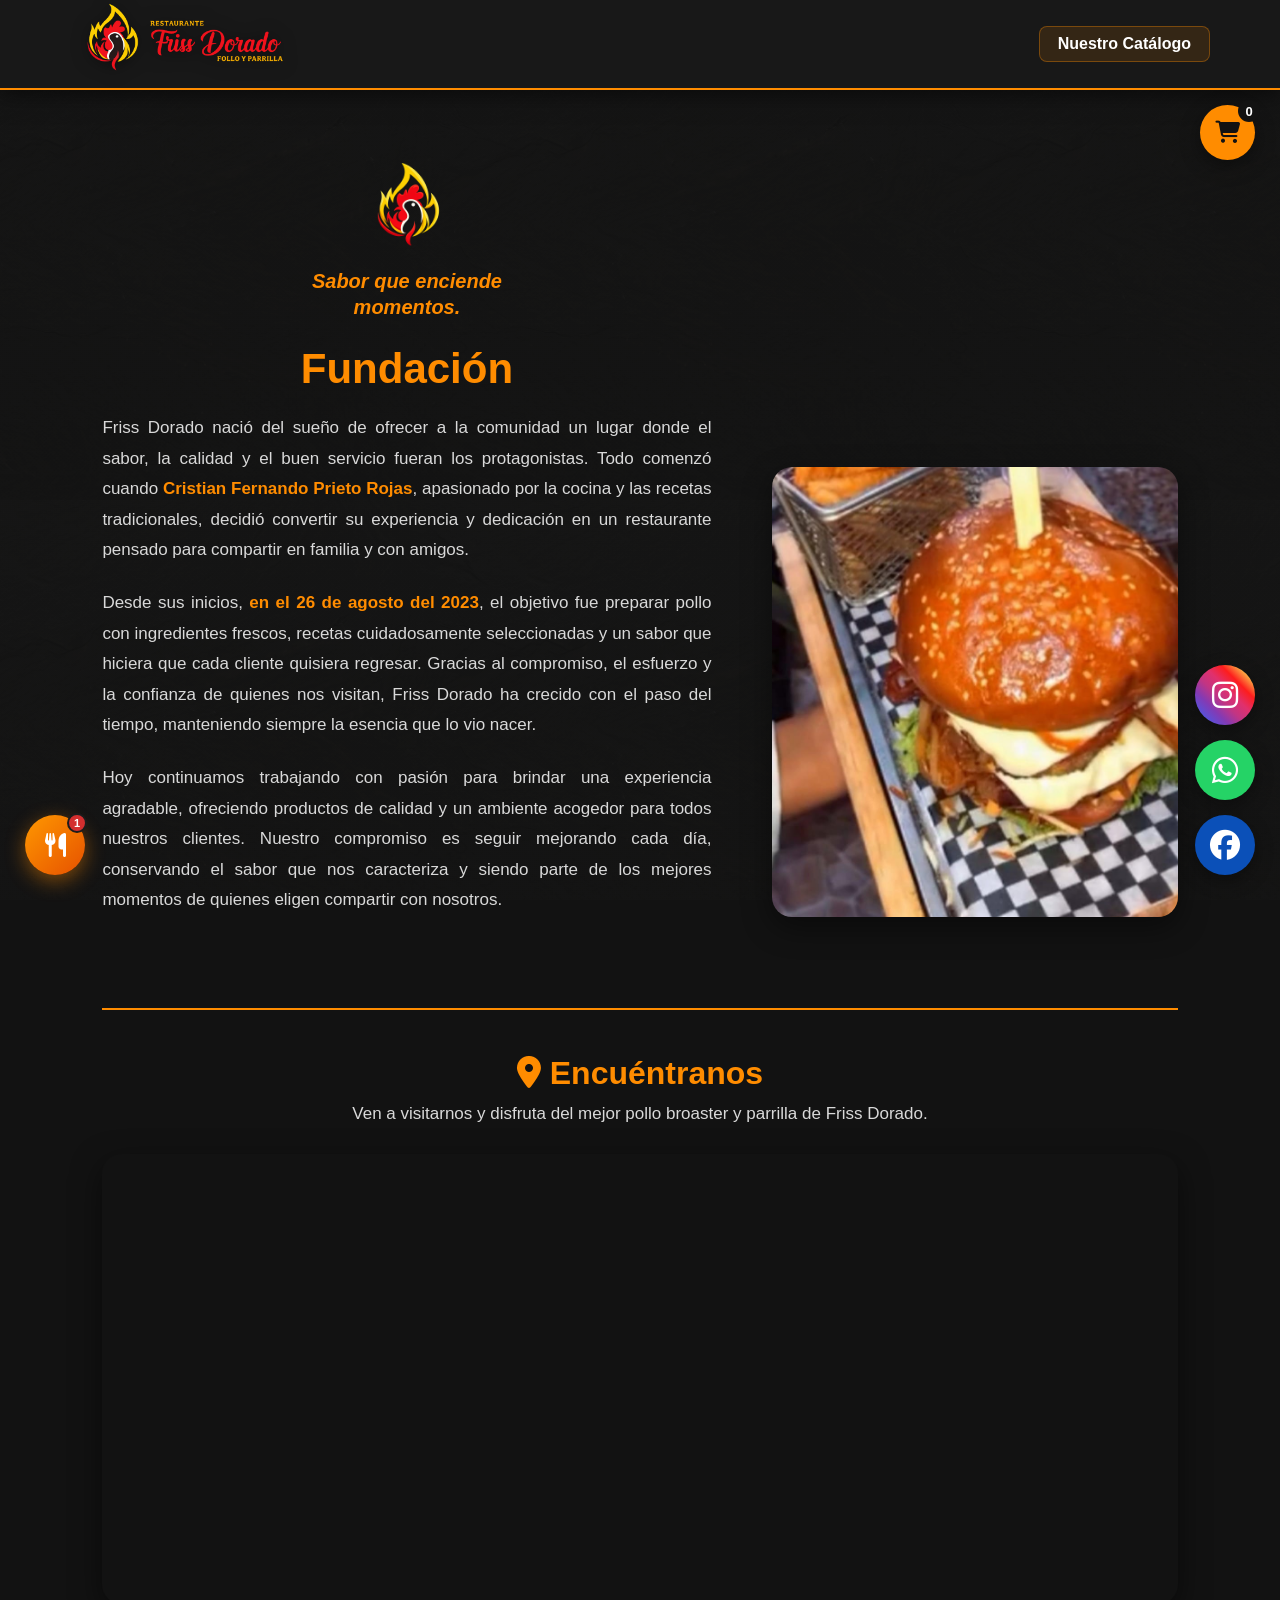
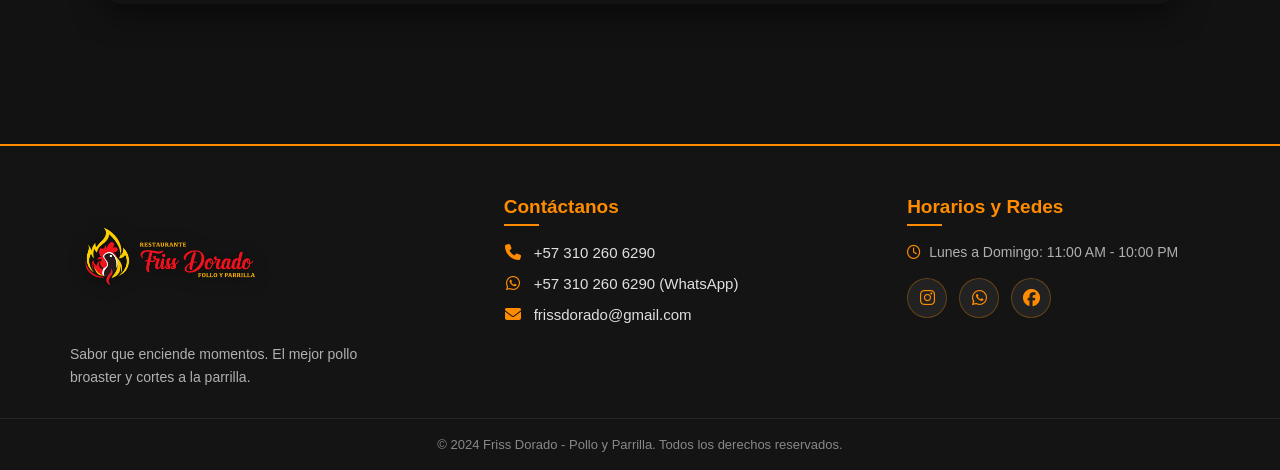
<file: index.html>
<!DOCTYPE html>
<html lang="es">

<head>

    <link rel="icon" type="image/png"
        href="Imagenes/Pollo-Friss-Simbolo.png">

    <meta charset="UTF-8">

    <meta name="viewport"
        content="width=device-width, initial-scale=1.0">

    <title>Friss Dorado</title>

    <link rel="stylesheet"
        href="Principal.css">

    <!-- Font Awesome -->
    <link rel="stylesheet"
        href="https://cdnjs.cloudflare.com/ajax/libs/font-awesome/6.7.2/css/all.min.css">

</head>


<body data-seccion="inicio">


<!-- ========================= -->
<!-- CARRITO DE COMPRAS -->
<!-- ========================= -->

<div class="carrito">

    <button id="botonCarrito"
        class="boton-carrito">

        <i class="fa-solid fa-cart-shopping"></i>

        <span id="cantidadCarrito">0</span>

    </button>


    <div id="panelCarrito"
        class="panel-carrito">

        <div class="cabecera-carrito">

            <h2>
                <i class="fa-solid fa-cart-shopping"></i>
                Mi carrito
            </h2>

            <button id="cerrarCarrito"
                class="cerrar-carrito">

                &times;

            </button>

        </div>


        <div id="listaCarrito"
            class="lista-carrito">

            <p class="carrito-vacio">
                Tu carrito está vacío.
            </p>

        </div>


        <div class="total-carrito">

            <span>Total:</span>

            <strong id="totalCarrito">
                $0 COP
            </strong>

        </div>


        <button id="completarPedido"
            class="completar-pedido">

            <i class="fa-brands fa-whatsapp"></i>

            Completar pedido

        </button>

    </div>

</div>



<!-- ========================= -->
<!-- HEADER -->
<!-- ========================= -->

<header>

    <div class="logo">

        <img
            src="Imagenes/Friss-Dorado-Logo.png"
            alt="Friss Dorado Logo">

    </div>


    <nav>

        <ul>

            <li>
                <a href="Catalogo.html">
                    Nuestro Catálogo
                </a>
            </li>

        </ul>

    </nav>

</header>



<!-- ========================= -->
<!-- FUNDACIÓN -->
<!-- ========================= -->

<section class="fundacion">

    <div class="contenido-fundacion">


        <!-- ========================= -->
        <!-- PARTE IZQUIERDA -->
        <!-- ========================= -->

        <div class="texto-fundacion">


            <!-- LOGO + SLOGAN -->

            <div class="logo-slogan">

                <img
                    src="Imagenes/Pollo-Friss-Simbolo.png"
                    alt="Logo Friss Dorado"
                    class="logo-fundacion">

                <p>
                    Sabor que enciende momentos.
                </p>

            </div>


            <h1>
                Fundación
            </h1>



            <!-- TEXTO -->

            <p>
                Friss Dorado nació del sueño de ofrecer a la comunidad un lugar donde el sabor,
                la calidad y el buen servicio fueran los protagonistas. Todo comenzó cuando
                <strong>Cristian Fernando Prieto Rojas</strong>, apasionado por la cocina y las recetas
                tradicionales, decidió convertir su experiencia y dedicación en un restaurante
                pensado para compartir en familia y con amigos.
            </p>


            <p>
                Desde sus inicios, <strong>en el 26 de agosto del 2023</strong>, el objetivo
                fue preparar pollo con ingredientes frescos, recetas cuidadosamente
                seleccionadas y un sabor que hiciera que cada cliente quisiera regresar.
                Gracias al compromiso, el esfuerzo y la confianza de quienes nos visitan,
                Friss Dorado ha crecido con el paso del tiempo, manteniendo siempre la esencia
                que lo vio nacer.
            </p>


            <p>
                Hoy continuamos trabajando con pasión para brindar una experiencia agradable,
                ofreciendo productos de calidad y un ambiente acogedor para todos nuestros
                clientes. Nuestro compromiso es seguir mejorando cada día, conservando el sabor
                que nos caracteriza y siendo parte de los mejores momentos de quienes eligen
                compartir con nosotros.
            </p>

        </div>



        <!-- ========================= -->
        <!-- PARTE DERECHA: FOTO -->
        <!-- ========================= -->

        <div class="foto-fundacion">

            <img
                src="Imagenes/Comidas Rapidas/Hamburguesa Argentina.jpeg"
                alt="Friss Dorado">

        </div>

    </div>



    <!-- ========================= -->
    <!-- UBICACIÓN -->
    <!-- ========================= -->

    <div class="ubicacion-inicio">

        <h2>

            <i class="fa-solid fa-location-dot"></i>

            Encuéntranos

        </h2>


        <p>

            Ven a visitarnos y disfruta del mejor pollo broaster y
            parrilla de Friss Dorado.

        </p>


        <!-- MAPA -->

        <div class="mapa-inicio">

            <iframe
                src="https://www.google.com/maps/embed?pb=!4v1785534619865!6m8!1m7!1s9Z2pFvxQg6SEd7m75EaO0Q!2m2!1d5.719155688459!2d-72.9276342924148!3f209.76010229514992!4f-0.870278077169516!5f0.7820865974627469"
                allowfullscreen
                loading="lazy"
                referrerpolicy="strict-origin-when-cross-origin">
            </iframe>

        </div>

    </div>

</section>



<!-- ========================= -->
<!-- PIE DE PÁGINA (FOOTER) -->
<!-- ========================= -->

<footer class="pie-pagina">
    <div class="contenedor-footer">
        <div class="columna-footer info-restaurante">
            <div class="logo-footer">
                <img src="Imagenes/Friss-Dorado-Logo.png" alt="Friss Dorado Logo">
            </div>
            <p class="slogan-footer">Sabor que enciende momentos. El mejor pollo broaster y cortes a la parrilla.</p>
        </div>

        <div class="columna-footer contacto-footer">
            <h3>Contáctanos</h3>
            <ul class="lista-contacto">
                <li>
                    <i class="fa-solid fa-phone"></i>
                    <a href="tel:+573102606290">+57 310 260 6290</a>
                </li>
                <li>
                    <i class="fa-brands fa-whatsapp"></i>
                    <a href="https://wa.me/573102606290" target="_blank">+57 310 260 6290 (WhatsApp)</a>
                </li>
                <li>
                    <i class="fa-solid fa-envelope"></i>
                    <a href="mailto:frissdorado@gmail.com">frissdorado@gmail.com</a>
                </li>
            </ul>
        </div>

        <div class="columna-footer horarios-redes">
            <h3>Horarios y Redes</h3>
            <p><i class="fa-regular fa-clock"></i> Lunes a Domingo: 11:00 AM - 10:00 PM</p>
            <div class="redes-footer">
                <a href="https://www.instagram.com/frissdorado_polloyparrilla?igsh=MXdvMWtjMmg2azF3bg==" target="_blank" title="Instagram">
                    <i class="fa-brands fa-instagram"></i>
                </a>
                <a href="https://wa.me/573102606290" target="_blank" title="WhatsApp">
                    <i class="fa-brands fa-whatsapp"></i>
                </a>
                <a href="https://www.facebook.com/share/1BXFE8TA8d/" target="_blank" title="Facebook">
                    <i class="fa-brands fa-facebook"></i>
                </a>
            </div>
        </div>
    </div>

    <div class="copyright-footer">
        <p>© 2024 Friss Dorado - Pollo y Parrilla. Todos los derechos reservados.</p>
    </div>
</footer>



<!-- ========================= -->
<!-- RECOMENDACIÓN DEL DÍA -->
<!-- ========================= -->

<div class="tip-saludable">

    <button
        id="botonTip"
        class="boton-tip"
        title="Recomendación del día">

        <i class="fa-solid fa-utensils"></i>
        <span class="badge-notif">1</span>

    </button>


    <div
        id="ventanaTip"
        class="ventana-tip">

        <button
            id="cerrarTip"
            class="cerrar-tip"
            title="Cerrar">

            &times;

        </button>

        <div class="cabecera-tip">
            <h2>
                <i class="fa-solid fa-fire-flame-curved"></i>
                Especialidad del Día
            </h2>
            <span id="diaTip" class="dia-tip">Hoy</span>
        </div>

        <!-- TARJETA DEL PRODUCTO RECOMENDADO (Clickeable para ir al plato) -->
        <div id="tarjetaRecomendacion" class="tarjeta-recomendacion" title="Haz clic para ver este plato en el menú">
            <div class="imagen-contenedor-tip">
                <img id="imgTip" src="" alt="Plato recomendado" loading="lazy">
                <span id="categoriaTip" class="badge-categoria-tip">Especialidad</span>
            </div>

            <div class="info-plato-tip">
                <div class="titulo-precio-tip">
                    <h3 id="nombrePlatoTip">Cargando plato...</h3>
                    <span id="precioPlatoTip" class="precio-plato-tip">$0 COP</span>
                </div>

                <p id="textoTip">Cargando recomendación...</p>

                <div class="accion-ver-menu">
                    <span><i class="fa-solid fa-arrow-right"></i> Ver en el menú</span>
                </div>
            </div>
        </div>

        <!-- BOTONES DE ACCIÓN RÁPIDA -->
        <div class="acciones-tip">
            <button id="btnAgregarTip" class="btn-agregar-tip">
                <i class="fa-solid fa-cart-plus"></i>
                Pedir directo
            </button>
            <button id="btnOtroPlato" class="btn-otro-tip" title="Ver otra opción del menú">
                <i class="fa-solid fa-shuffle"></i>
                Otra opción
            </button>
        </div>

    </div>

</div>



<!-- ========================= -->
<!-- BOTONES FLOTANTES -->
<!-- ========================= -->

<div class="redes-flotantes">


    <a
        href="https://www.instagram.com/frissdorado_polloyparrilla?igsh=MXdvMWtjMmg2azF3bg=="
        target="_blank"
        class="instagram">

        <i class="fa-brands fa-instagram"></i>

    </a>


    <a
        href="https://wa.me/573102606290"
        target="_blank"
        class="whatsapp">

        <i class="fa-brands fa-whatsapp"></i>

    </a>


    <a
        href="https://www.facebook.com/share/1BXFE8TA8d/"
        target="_blank"
        class="facebook">

        <i class="fa-brands fa-facebook"></i>

    </a>

</div>



<!-- ========================= -->
<!-- JAVASCRIPT -->
<!-- ========================= -->

<script src="Carrito.js"></script>
<script src="Carga.js"></script>
<script src="Recomendaciones.js"></script>


</body>

</html>
</file>
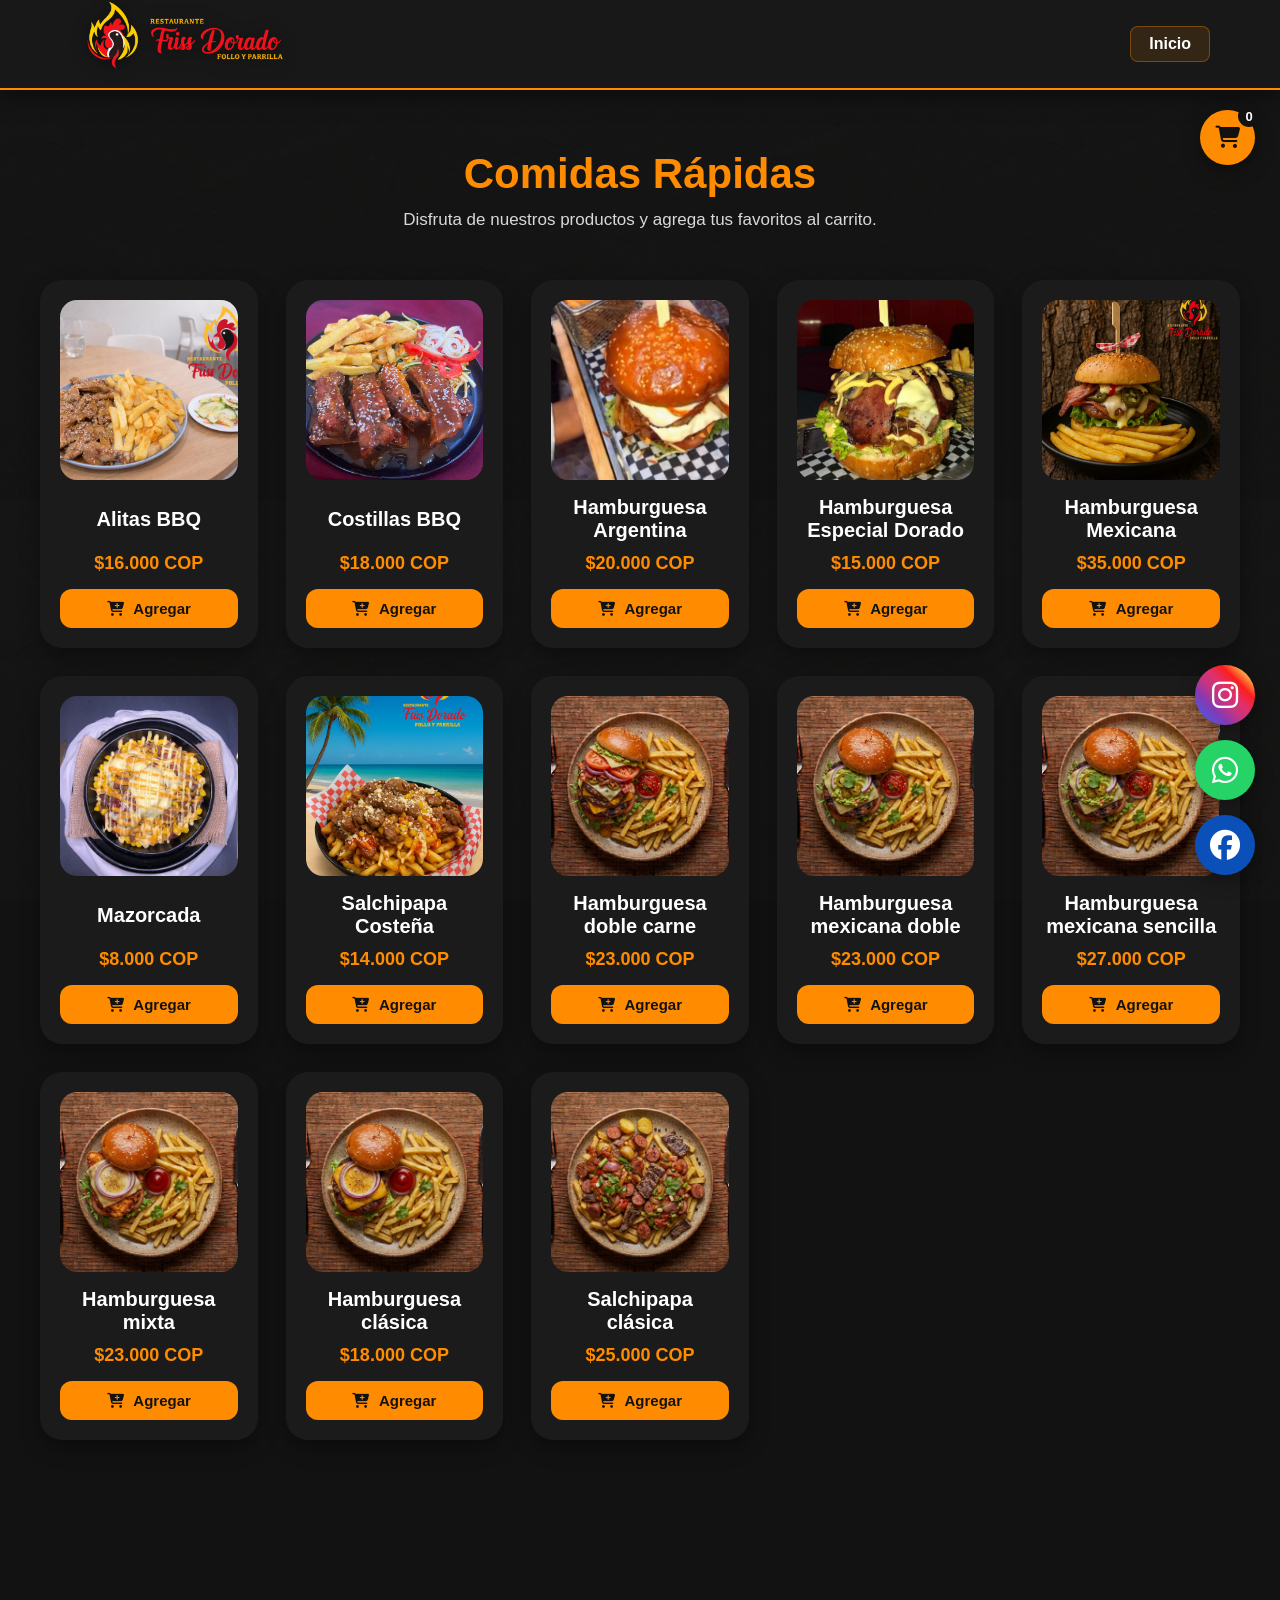
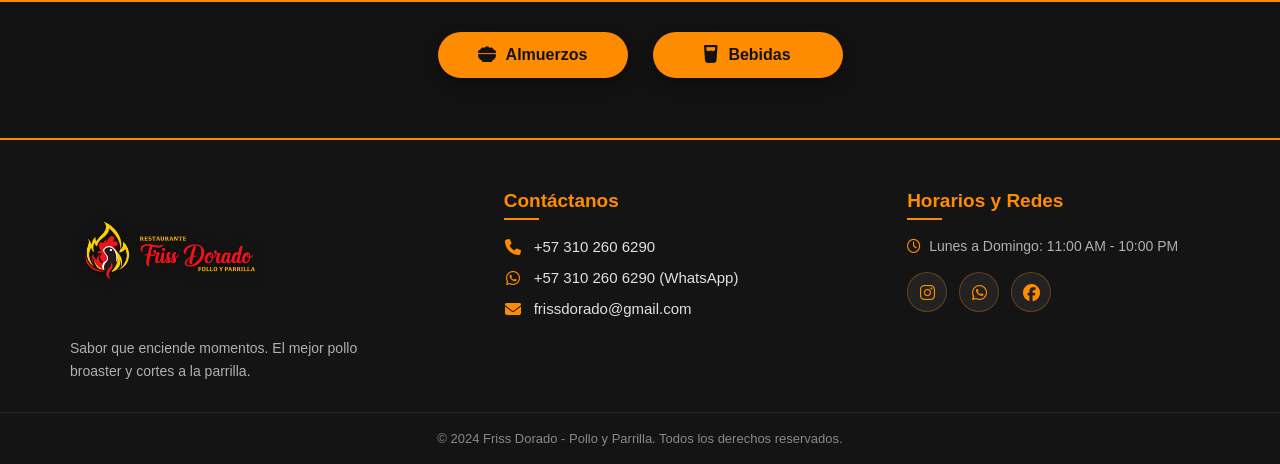
<file: Catalogo.html>
<!DOCTYPE html>
<html lang="es">

<head>

    <link rel="icon"
        type="image/png"
        href="Imagenes/Pollo-Friss-Simbolo.png">

    <meta charset="UTF-8">

    <meta name="viewport"
        content="width=device-width, initial-scale=1.0">

    <title>Catálogo - Friss Dorado</title>

    <link rel="stylesheet"
        href="Catalogo.css">

    <!-- Font Awesome -->
    <link rel="stylesheet"
        href="https://cdnjs.cloudflare.com/ajax/libs/font-awesome/6.7.2/css/all.min.css">

</head>


<body data-seccion="comidas-rapidas">


<!-- ========================= -->
<!-- CARRITO -->
<!-- ========================= -->

<div class="carrito">

    <button id="botonCarrito"
        class="boton-carrito">

        <i class="fa-solid fa-cart-shopping"></i>

        <span id="cantidadCarrito">0</span>

    </button>


    <div id="panelCarrito"
        class="panel-carrito">


        <div class="cabecera-carrito">

            <h2>
                <i class="fa-solid fa-cart-shopping"></i>
                Mi carrito
            </h2>


            <button id="cerrarCarrito"
                class="cerrar-carrito">

                &times;

            </button>

        </div>


        <div id="listaCarrito"
            class="lista-carrito">

            <p class="carrito-vacio">
                Tu carrito está vacío.
            </p>

        </div>


        <div class="total-carrito">

            <span>Total:</span>

            <strong id="totalCarrito">
                $0 COP
            </strong>

        </div>


        <button id="completarPedido"
            class="completar-pedido">

            <i class="fa-brands fa-whatsapp"></i>

            Completar pedido

        </button>

    </div>

</div>



<!-- ========================= -->
<!-- HEADER -->
<!-- ========================= -->

<header>

    <div class="logo">

        <img
            src="Imagenes/Friss-Dorado-Logo.png"
            alt="Friss Dorado Logo">

    </div>


    <nav>

        <ul>

            <li>
                <a href="index.html">
                    Inicio
                </a>
            </li>

        </ul>

    </nav>

</header>



<!-- ========================= -->
<!-- CATÁLOGO -->
<!-- ========================= -->

<section class="catalogo">

    <h1>Comidas Rápidas</h1>

    <p class="descripcion">
        Disfruta de nuestros productos y agrega tus favoritos al carrito.
    </p>


    <!-- LOS PRODUCTOS SE CREAN DESDE Catalogo.js -->

    <div class="productos"
        id="productos">

    </div>

</section>

<!-- ========================= -->
<!-- CATEGORÍAS -->
<!-- ========================= -->

<div class="categorias">

    <a href="MenuAlmuerzos.html" class="boton-categoria">
        <i class="fa-solid fa-bowl-food"></i>
        Almuerzos
    </a>

    <a href="MenuBebidas.html" class="boton-categoria">
        <i class="fa-solid fa-glass-water"></i>
        Bebidas
    </a>

</div>



<!-- ========================= -->
<!-- PIE DE PÁGINA (FOOTER) -->
<!-- ========================= -->

<footer class="pie-pagina">
    <div class="contenedor-footer">
        <div class="columna-footer info-restaurante">
            <div class="logo-footer">
                <img src="Imagenes/Friss-Dorado-Logo.png" alt="Friss Dorado Logo">
            </div>
            <p class="slogan-footer">Sabor que enciende momentos. El mejor pollo broaster y cortes a la parrilla.</p>
        </div>

        <div class="columna-footer contacto-footer">
            <h3>Contáctanos</h3>
            <ul class="lista-contacto">
                <li>
                    <i class="fa-solid fa-phone"></i>
                    <a href="tel:+573102606290">+57 310 260 6290</a>
                </li>
                <li>
                    <i class="fa-brands fa-whatsapp"></i>
                    <a href="https://wa.me/573102606290" target="_blank">+57 310 260 6290 (WhatsApp)</a>
                </li>
                <li>
                    <i class="fa-solid fa-envelope"></i>
                    <a href="mailto:frissdorado@gmail.com">frissdorado@gmail.com</a>
                </li>
            </ul>
        </div>

        <div class="columna-footer horarios-redes">
            <h3>Horarios y Redes</h3>
            <p><i class="fa-regular fa-clock"></i> Lunes a Domingo: 11:00 AM - 10:00 PM</p>
            <div class="redes-footer">
                <a href="https://www.instagram.com/frissdorado_polloyparrilla?igsh=MXdvMWtjMmg2azF3bg==" target="_blank" title="Instagram">
                    <i class="fa-brands fa-instagram"></i>
                </a>
                <a href="https://wa.me/573102606290" target="_blank" title="WhatsApp">
                    <i class="fa-brands fa-whatsapp"></i>
                </a>
                <a href="https://www.facebook.com/share/1BXFE8TA8d/" target="_blank" title="Facebook">
                    <i class="fa-brands fa-facebook"></i>
                </a>
            </div>
        </div>
    </div>

    <div class="copyright-footer">
        <p>© 2024 Friss Dorado - Pollo y Parrilla. Todos los derechos reservados.</p>
    </div>
</footer>



<!-- ========================= -->
<!-- REDES SOCIALES -->
<!-- ========================= -->

<div class="redes-flotantes">


    <a
        href="https://www.instagram.com/frissdorado_polloyparrilla?igsh=MXdvMWtjMmg2azF3bg=="
        target="_blank"
        class="instagram">

        <i class="fa-brands fa-instagram"></i>

    </a>


    <a
        href="https://wa.me/573102606290"
        target="_blank"
        class="whatsapp">

        <i class="fa-brands fa-whatsapp"></i>

    </a>


    <a
        href="https://www.facebook.com/share/1BXFE8TA8d/"
        target="_blank"
        class="facebook">

        <i class="fa-brands fa-facebook"></i>

    </a>


</div>



<!-- ========================= -->
<!-- JAVASCRIPT -->
<!-- ========================= -->

<script src="MenuCatalogo.js"></script>
<script src="Carga.js"></script>
<script src="Carrito.js"></script>


</body>

</html>
</file>
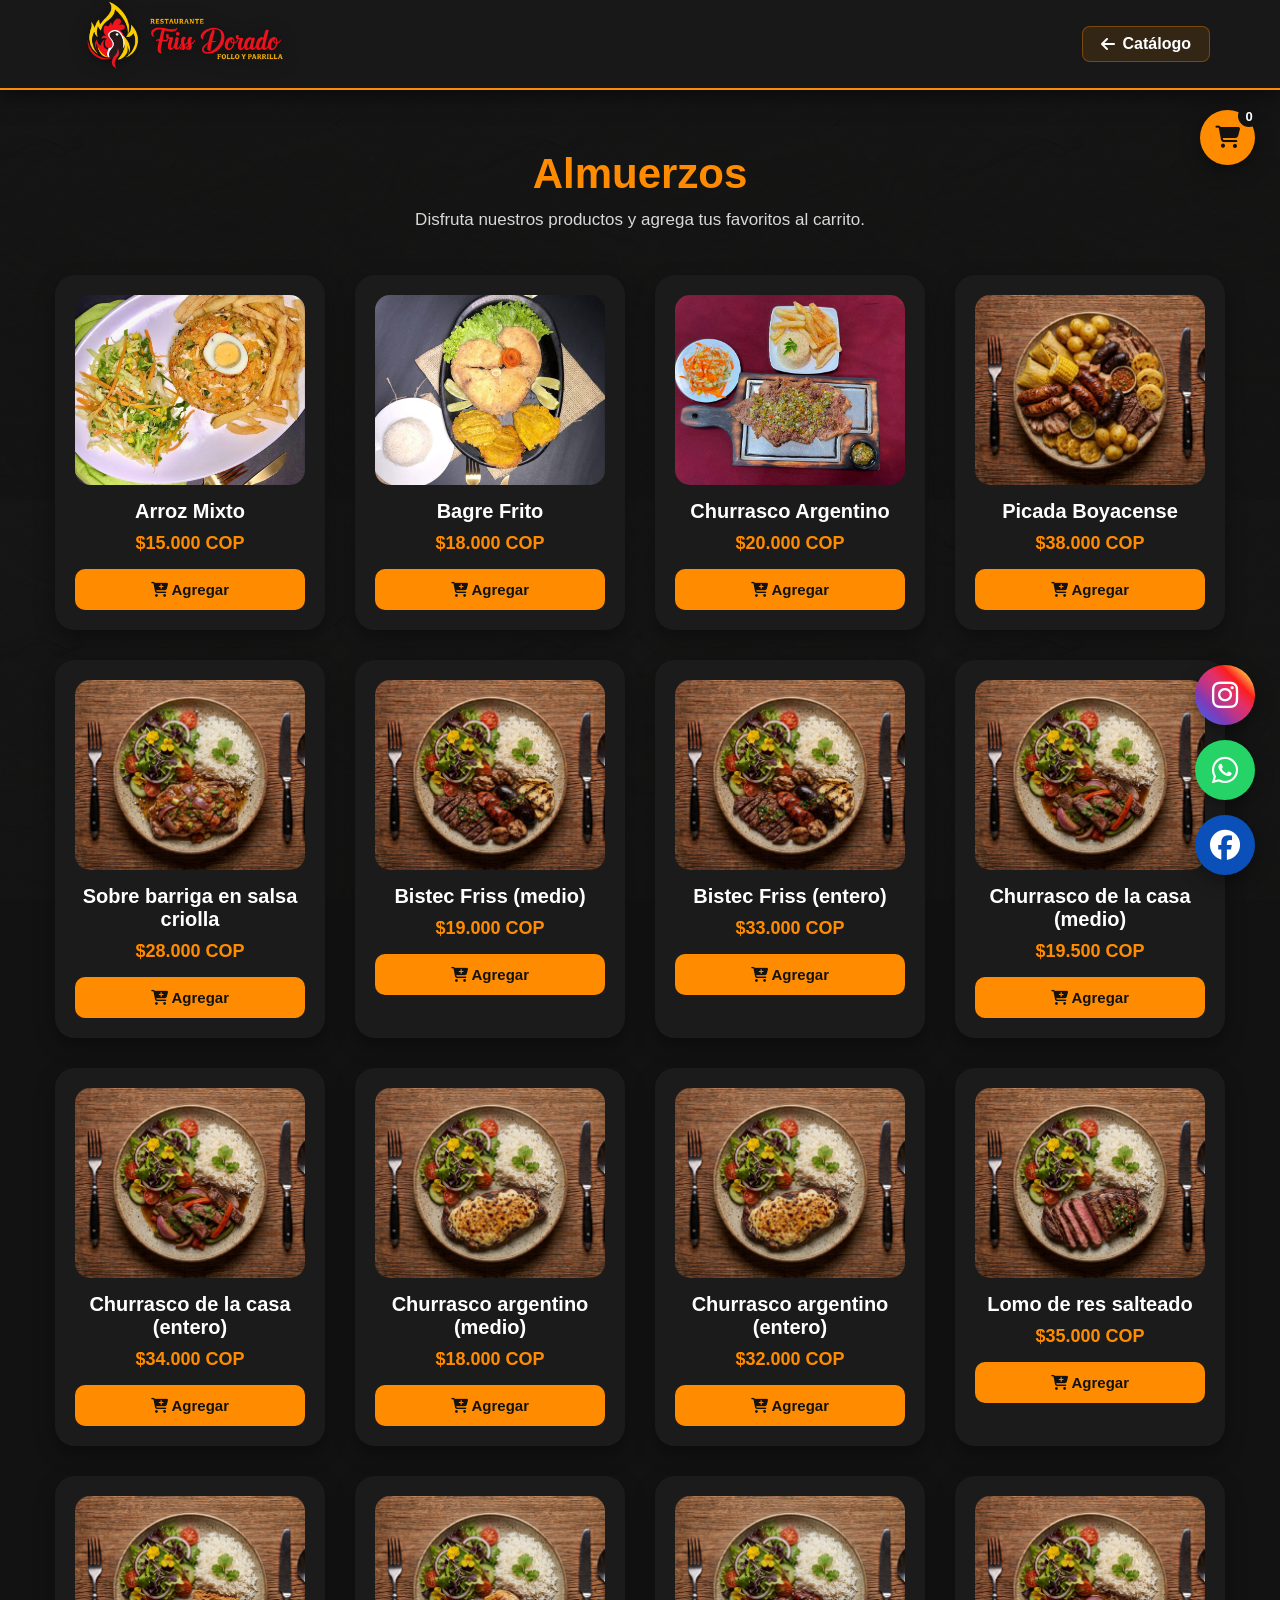
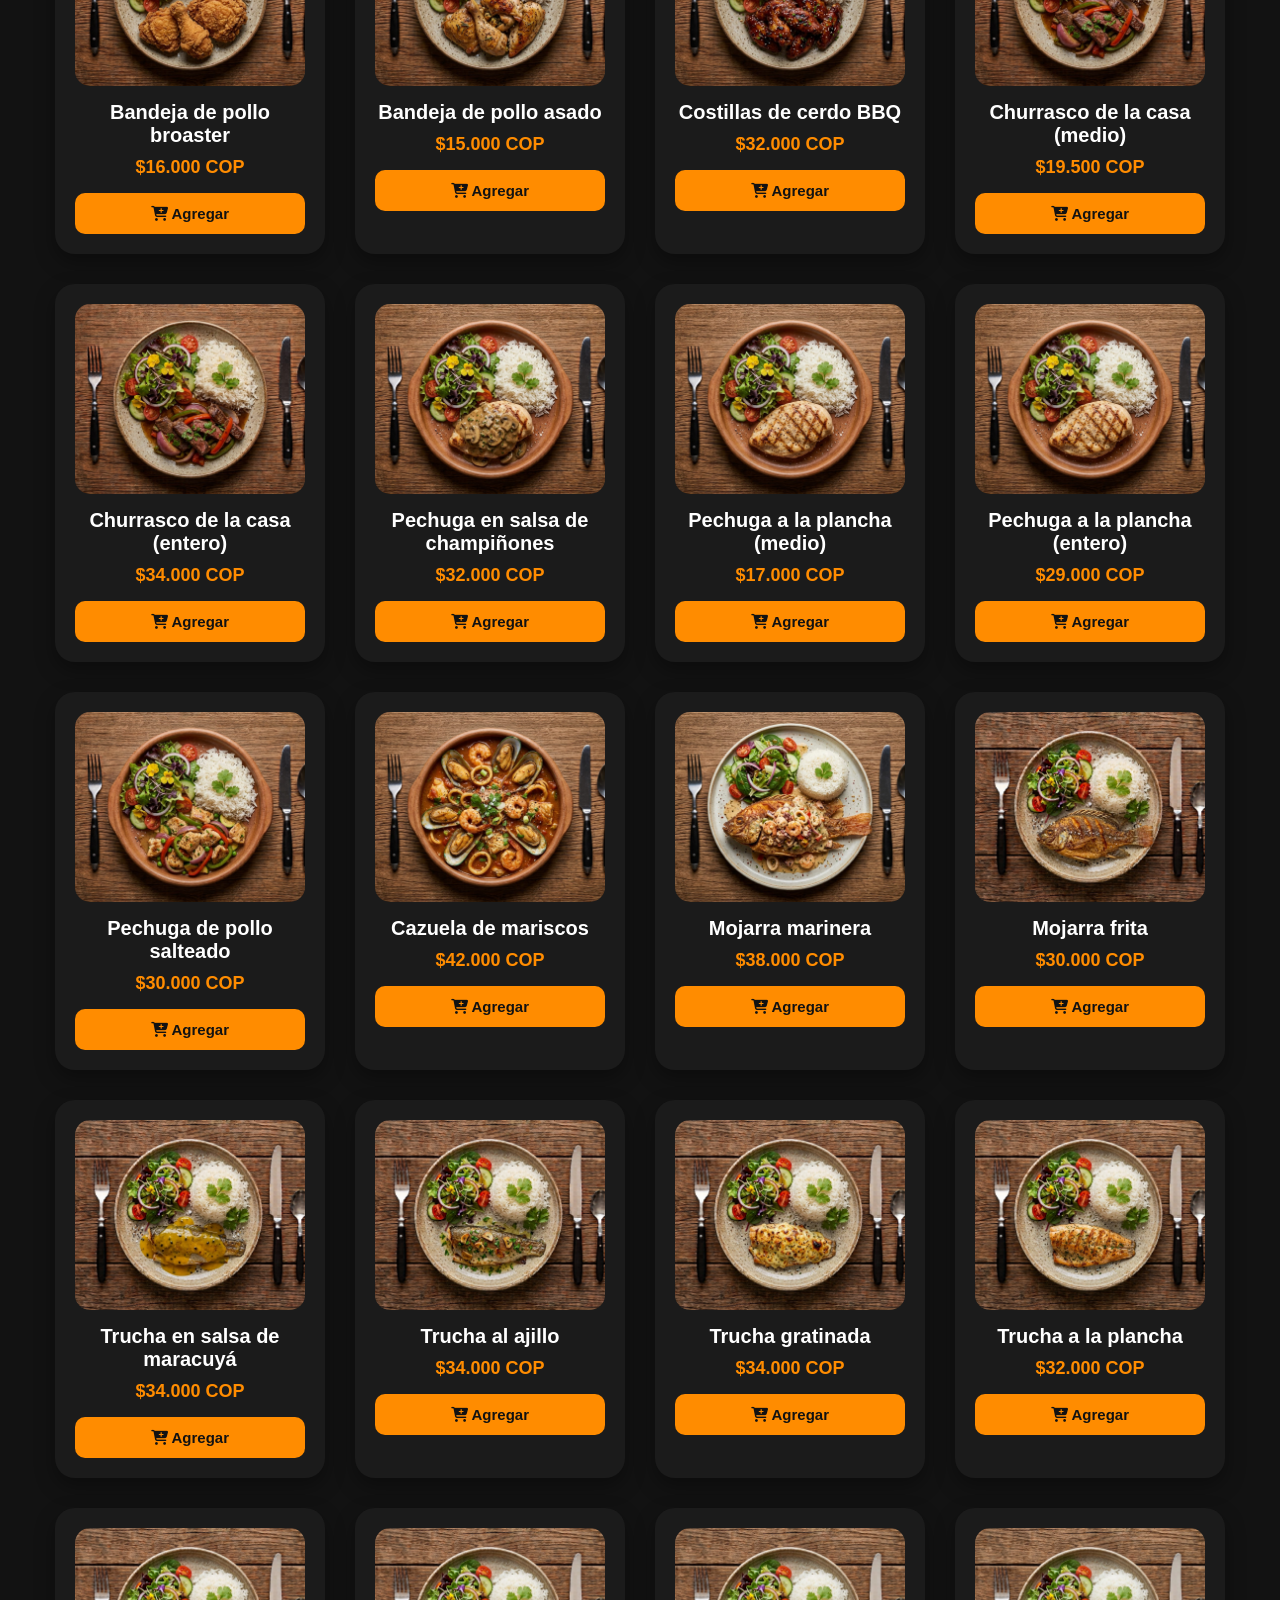
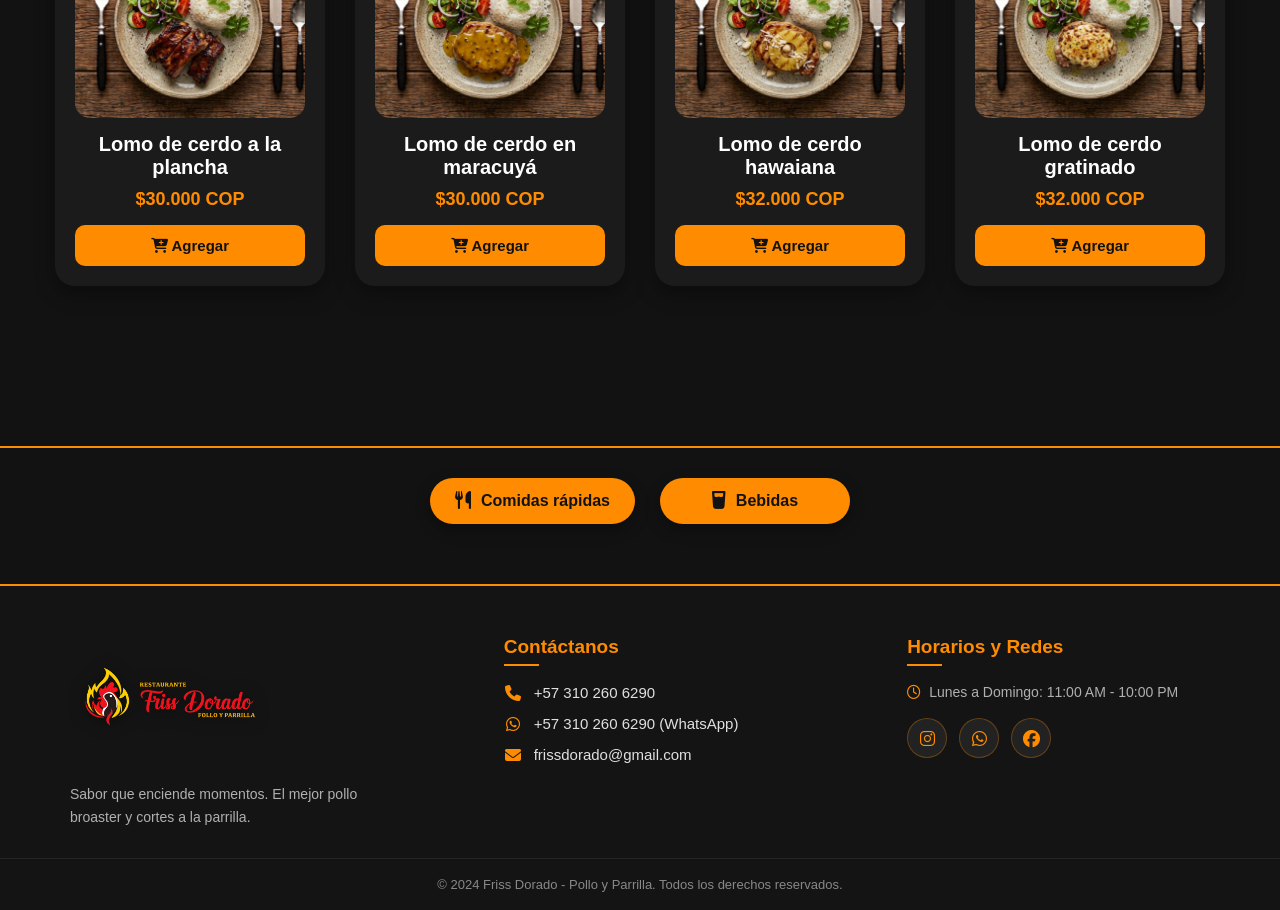
<file: MenuAlmuerzos.html>
<!DOCTYPE html>
<html lang="es">

<head>

    <link rel="icon"
        type="image/png"
        href="Imagenes/Pollo-Friss-Simbolo.png">

    <meta charset="UTF-8">

    <meta name="viewport"
        content="width=device-width, initial-scale=1.0">

    <title>Almuerzos - Friss Dorado</title>

    <link rel="stylesheet"
        href="MenuAlmuerzos.css">

    <!-- Font Awesome -->
    <link rel="stylesheet"
        href="https://cdnjs.cloudflare.com/ajax/libs/font-awesome/6.7.2/css/all.min.css">

</head>

<body data-seccion="almuerzos">


<!-- ========================= -->
<!-- CARRITO -->
<!-- ========================= -->

<div class="carrito">

    <button id="botonCarrito"
        class="boton-carrito">

        <i class="fa-solid fa-cart-shopping"></i>

        <span id="cantidadCarrito">0</span>

    </button>


    <div id="panelCarrito"
        class="panel-carrito">

        <div class="cabecera-carrito">

            <h2>
                <i class="fa-solid fa-cart-shopping"></i>
                Mi carrito
            </h2>

            <button id="cerrarCarrito"
                class="cerrar-carrito">

                &times;

            </button>

        </div>


        <div id="listaCarrito"
            class="lista-carrito">

            <p class="carrito-vacio">
                Tu carrito está vacío.
            </p>

        </div>


        <div class="total-carrito">

            <span>Total:</span>

            <strong id="totalCarrito">
                $0 COP
            </strong>

        </div>


        <button id="completarPedido"
            class="completar-pedido">

            <i class="fa-brands fa-whatsapp"></i>

            Completar pedido

        </button>

    </div>

</div>



<!-- ========================= -->
<!-- HEADER -->
<!-- ========================= -->

<header>

    <div class="logo">

        <img
            src="Imagenes/Friss-Dorado-Logo.png"
            alt="Friss Dorado Logo">

    </div>


    <nav>

        <ul>

            <li>
                <a href="Catalogo.html">
                    <i class="fa-solid fa-arrow-left"></i>
                    Catálogo
                </a>
            </li>

        </ul>

    </nav>

</header>



<!-- ========================= -->
<!-- MENÚ -->
<!-- ========================= -->

<section class="menu">

    <h1>Almuerzos</h1>

    <p class="descripcion">
        Disfruta nuestros productos y agrega tus favoritos al carrito.
    </p>


    <!-- PRODUCTOS -->
    <div id="productos"
        class="productos">
    </div>

</section>

<!-- ========================= -->
<!-- CATEGORÍAS -->
<!-- ========================= -->

<div class="categorias">

    <a href="Catalogo.html" class="boton-categoria">
        <i class="fa-solid fa-utensils"></i>
        Comidas rápidas
    </a>

    <a href="MenuBebidas.html" class="boton-categoria">
        <i class="fa-solid fa-glass-water"></i>
        Bebidas
    </a>

</div>



<!-- ========================= -->
<!-- PIE DE PÁGINA (FOOTER) -->
<!-- ========================= -->

<footer class="pie-pagina">
    <div class="contenedor-footer">
        <div class="columna-footer info-restaurante">
            <div class="logo-footer">
                <img src="Imagenes/Friss-Dorado-Logo.png" alt="Friss Dorado Logo">
            </div>
            <p class="slogan-footer">Sabor que enciende momentos. El mejor pollo broaster y cortes a la parrilla.</p>
        </div>

        <div class="columna-footer contacto-footer">
            <h3>Contáctanos</h3>
            <ul class="lista-contacto">
                <li>
                    <i class="fa-solid fa-phone"></i>
                    <a href="tel:+573102606290">+57 310 260 6290</a>
                </li>
                <li>
                    <i class="fa-brands fa-whatsapp"></i>
                    <a href="https://wa.me/573102606290" target="_blank">+57 310 260 6290 (WhatsApp)</a>
                </li>
                <li>
                    <i class="fa-solid fa-envelope"></i>
                    <a href="mailto:frissdorado@gmail.com">frissdorado@gmail.com</a>
                </li>
            </ul>
        </div>

        <div class="columna-footer horarios-redes">
            <h3>Horarios y Redes</h3>
            <p><i class="fa-regular fa-clock"></i> Lunes a Domingo: 11:00 AM - 10:00 PM</p>
            <div class="redes-footer">
                <a href="https://www.instagram.com/frissdorado_polloyparrilla?igsh=MXdvMWtjMmg2azF3bg==" target="_blank" title="Instagram">
                    <i class="fa-brands fa-instagram"></i>
                </a>
                <a href="https://wa.me/573102606290" target="_blank" title="WhatsApp">
                    <i class="fa-brands fa-whatsapp"></i>
                </a>
                <a href="https://www.facebook.com/share/1BXFE8TA8d/" target="_blank" title="Facebook">
                    <i class="fa-brands fa-facebook"></i>
                </a>
            </div>
        </div>
    </div>

    <div class="copyright-footer">
        <p>© 2024 Friss Dorado - Pollo y Parrilla. Todos los derechos reservados.</p>
    </div>
</footer>



<!-- ========================= -->
<!-- REDES -->
<!-- ========================= -->

<div class="redes-flotantes">

    <a
        href="https://www.instagram.com/frissdorado_polloyparrilla?igsh=MXdvMWtjMmg2azF3bg=="
        target="_blank"
        class="instagram">

        <i class="fa-brands fa-instagram"></i>

    </a>


    <a
        href="https://wa.me/573102606290"
        target="_blank"
        class="whatsapp">

        <i class="fa-brands fa-whatsapp"></i>

    </a>


    <a
        href="https://www.facebook.com/share/1BXFE8TA8d/"
        target="_blank"
        class="facebook">

        <i class="fa-brands fa-facebook"></i>

    </a>

</div>



<!-- ========================= -->
<!-- JAVASCRIPT -->
<!-- ========================= -->

<script src="MenuAlmuerzos.js"></script>
<script src="Carga.js"></script>
<script src="Carrito.js"></script>


</body>

</html>
</file>
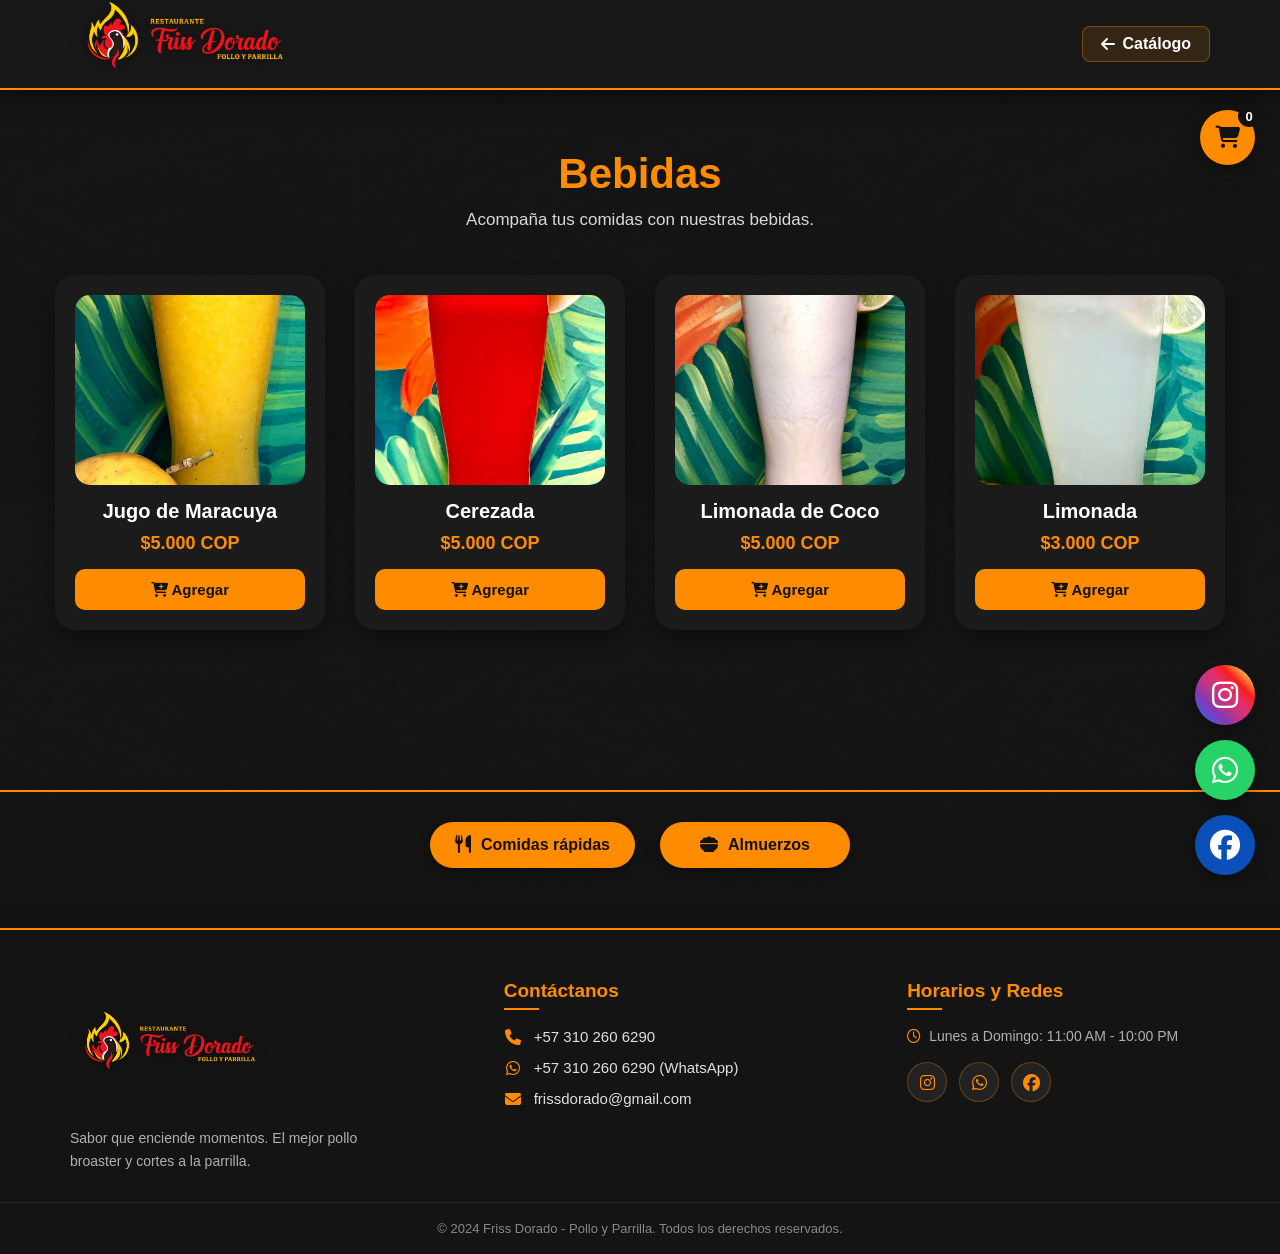
<file: MenuBebidas.html>
<!DOCTYPE html>
<html lang="es">

<head>

    <link rel="icon"
        type="image/png"
        href="Imagenes/Pollo-Friss-Simbolo.png">

    <meta charset="UTF-8">

    <meta name="viewport"
        content="width=device-width, initial-scale=1.0">

    <title>Bebidas - Friss Dorado</title>

    <link rel="stylesheet"
        href="MenuBebidas.css">

    <link rel="stylesheet"
        href="https://cdnjs.cloudflare.com/ajax/libs/font-awesome/6.7.2/css/all.min.css">

</head>

<body data-seccion="bebidas">


<!-- ========================= -->
<!-- CARRITO -->
<!-- ========================= -->

<div class="carrito">

    <button id="botonCarrito"
        class="boton-carrito">

        <i class="fa-solid fa-cart-shopping"></i>

        <span id="cantidadCarrito">0</span>

    </button>


    <div id="panelCarrito"
        class="panel-carrito">

        <div class="cabecera-carrito">

            <h2>
                <i class="fa-solid fa-cart-shopping"></i>
                Mi carrito
            </h2>

            <button id="cerrarCarrito"
                class="cerrar-carrito">

                &times;

            </button>

        </div>


        <div id="listaCarrito"
            class="lista-carrito">

            <p class="carrito-vacio">
                Tu carrito está vacío.
            </p>

        </div>


        <div class="total-carrito">

            <span>Total:</span>

            <strong id="totalCarrito">
                $0 COP
            </strong>

        </div>


        <button id="completarPedido"
            class="completar-pedido">

            <i class="fa-brands fa-whatsapp"></i>

            Completar pedido

        </button>

    </div>

</div>



<!-- ========================= -->
<!-- HEADER -->
<!-- ========================= -->

<header>

    <div class="logo">

        <img
            src="Imagenes/Friss-Dorado-Logo.png"
            alt="Friss Dorado Logo">

    </div>


    <nav>

        <ul>

            <li>

                <a href="Catalogo.html">

                    <i class="fa-solid fa-arrow-left"></i>

                    Catálogo

                </a>

            </li>

        </ul>

    </nav>

</header>



<!-- ========================= -->
<!-- BEBIDAS -->
<!-- ========================= -->

<section class="menu">

    <h1>Bebidas</h1>

    <p class="descripcion">

        Acompaña tus comidas con nuestras bebidas.

    </p>


    <div id="productos"
        class="productos">
    </div>

</section>

<!-- ========================= -->
<!-- CATEGORÍAS -->
<!-- ========================= -->

<div class="categorias">

    <a href="Catalogo.html" class="boton-categoria">
        <i class="fa-solid fa-utensils"></i>
        Comidas rápidas
    </a>

    <a href="MenuAlmuerzos.html" class="boton-categoria">
        <i class="fa-solid fa-bowl-food"></i>
        Almuerzos
    </a>

</div>



<!-- ========================= -->
<!-- PIE DE PÁGINA (FOOTER) -->
<!-- ========================= -->

<footer class="pie-pagina">
    <div class="contenedor-footer">
        <div class="columna-footer info-restaurante">
            <div class="logo-footer">
                <img src="Imagenes/Friss-Dorado-Logo.png" alt="Friss Dorado Logo">
            </div>
            <p class="slogan-footer">Sabor que enciende momentos. El mejor pollo broaster y cortes a la parrilla.</p>
        </div>

        <div class="columna-footer contacto-footer">
            <h3>Contáctanos</h3>
            <ul class="lista-contacto">
                <li>
                    <i class="fa-solid fa-phone"></i>
                    <a href="tel:+573102606290">+57 310 260 6290</a>
                </li>
                <li>
                    <i class="fa-brands fa-whatsapp"></i>
                    <a href="https://wa.me/573102606290" target="_blank">+57 310 260 6290 (WhatsApp)</a>
                </li>
                <li>
                    <i class="fa-solid fa-envelope"></i>
                    <a href="mailto:frissdorado@gmail.com">frissdorado@gmail.com</a>
                </li>
            </ul>
        </div>

        <div class="columna-footer horarios-redes">
            <h3>Horarios y Redes</h3>
            <p><i class="fa-regular fa-clock"></i> Lunes a Domingo: 11:00 AM - 10:00 PM</p>
            <div class="redes-footer">
                <a href="https://www.instagram.com/frissdorado_polloyparrilla?igsh=MXdvMWtjMmg2azF3bg==" target="_blank" title="Instagram">
                    <i class="fa-brands fa-instagram"></i>
                </a>
                <a href="https://wa.me/573102606290" target="_blank" title="WhatsApp">
                    <i class="fa-brands fa-whatsapp"></i>
                </a>
                <a href="https://www.facebook.com/share/1BXFE8TA8d/" target="_blank" title="Facebook">
                    <i class="fa-brands fa-facebook"></i>
                </a>
            </div>
        </div>
    </div>

    <div class="copyright-footer">
        <p>© 2024 Friss Dorado - Pollo y Parrilla. Todos los derechos reservados.</p>
    </div>
</footer>



<!-- ========================= -->
<!-- REDES -->
<!-- ========================= -->

<div class="redes-flotantes">

    <a
        href="https://www.instagram.com/frissdorado_polloyparrilla?igsh=MXdvMWtjMmg2azF3bg=="
        target="_blank"
        class="instagram">

        <i class="fa-brands fa-instagram"></i>

    </a>


    <a
        href="https://wa.me/573102606290"
        target="_blank"
        class="whatsapp">

        <i class="fa-brands fa-whatsapp"></i>

    </a>


    <a
        href="https://www.facebook.com/share/1BXFE8TA8d/"
        target="_blank"
        class="facebook">

        <i class="fa-brands fa-facebook"></i>

    </a>

</div>



<script src="MenuBebidas.js"></script>
<script src="Carga.js"></script>
<script src="Carrito.js"></script>


</body>

</html>
</file>
<file: Principal.css>
/* ========================= */
/* ESTILOS GENERALES */
/* ========================= */

* {
    margin: 0;
    padding: 0;
    box-sizing: border-box;
    font-family: "Segoe UI", Arial, Helvetica, sans-serif;
}

body {
    background-color: #121212;
    background-image: 
        linear-gradient(rgba(18, 18, 18, 0.90), rgba(18, 18, 18, 0.94)),
        url("Imagenes/Textura-Fondo.jpg");
    background-repeat: repeat;
    background-size: 500px 500px;
    background-attachment: fixed;
    color: white;
}


/* ========================= */
/* HEADER */
/* ========================= */

header {
    width: 100%;
    height: 90px;

    background: #181818;
    border-bottom: 2px solid #FF8C00;

    display: flex;
    justify-content: space-between;
    align-items: center;

    padding: 0 70px;

    box-shadow: 0 5px 20px rgba(0, 0, 0, 0.5);

    position: sticky;
    top: 0;
    z-index: 1000;
}


/* ========================= */
/* LOGO PRINCIPAL */
/* ========================= */

.logo img {
    width: 230px;
    height: auto;
    display: block;
    filter: drop-shadow(0 2px 8px rgba(0, 0, 0, 0.5));
}


/* ========================= */
/* MENÚ */
/* ========================= */

nav ul {
    display: flex;
    list-style: none;
    gap: 45px;
}

nav ul li {
    position: relative;
}

nav a {
    text-decoration: none;
    color: #ffffff;
    font-size: 16px;
    font-weight: 600;
    transition: all .25s ease;
    padding: 8px 18px;
    border-radius: 8px;
    background: rgba(255, 140, 0, 0.12);
    border: 1px solid rgba(255, 140, 0, 0.35);
    display: inline-flex;
    align-items: center;
    gap: 8px;
}

nav a:hover {
    color: #ffffff;
    background: #FF8C00;
    border-color: #FF8C00;
    box-shadow: 0 0 15px rgba(255, 140, 0, 0.45);
    transform: translateY(-1px);
}


/* ========================= */
/* SUBMENÚ */
/* ========================= */

.submenu {
    display: none;

    position: absolute;
    top: 100%;
    left: 0;

    min-width: 220px;

    background: #1b1b1b;

    border-radius: 10px;

    list-style: none;

    box-shadow: 0 8px 20px rgba(0, 0, 0, .3);

    z-index: 1000;
}

.submenu li {
    width: 100%;
}

.submenu a {
    display: block;

    padding: 14px 18px;

    color: white;
}

.submenu a:hover {
    background: #FF8C00;
    color: #1B1B1B;
}

.dropdown:hover .submenu {
    display: block;
}


/* ========================= */
/* FLECHA DEL MENÚ */
/* ========================= */

.fa-chevron-down {
    margin-left: 6px;
    font-size: 12px;
    transition: transform .3s;
}

.dropdown:hover .fa-chevron-down {
    transform: rotate(180deg);
}


/* ========================= */
/* EFECTOS */
/* ========================= */

nav a,
.submenu,
.logo img {
    transition: .3s ease;
}

.logo img:hover {
    transform: scale(1.05);
}


/* ========================= */
/* CARRITO */
/* ========================= */

.carrito {
    position: fixed;

    top: 105px;
    right: 25px;

    z-index: 20000;
}


/* ========================= */
/* BOTÓN CARRITO */
/* ========================= */

.boton-carrito {
    width: 55px;
    height: 55px;

    border: none;
    border-radius: 50%;

    background: #FF8C00;
    color: #121212;

    font-size: 22px;

    cursor: pointer;

    box-shadow: 0 6px 20px rgba(0, 0, 0, .4);

    transition: .3s;

    position: relative;
}

.boton-carrito:hover {
    transform: scale(1.08);
    background: white;
}


/* ========================= */
/* CANTIDAD CARRITO */
/* ========================= */

#cantidadCarrito {
    position: absolute;

    top: -5px;
    right: -5px;

    min-width: 22px;
    height: 22px;

    padding: 2px 6px;

    background: #121212;
    color: white;

    border-radius: 50%;

    font-size: 13px;
    font-weight: bold;

    display: flex;
    justify-content: center;
    align-items: center;
}


/* ========================= */
/* PANEL CARRITO */
/* ========================= */

.panel-carrito {
    display: none;

    position: absolute;

    top: 65px;
    right: 0;

    width: 360px;
    max-height: 500px;

    background: #1b1b1b;

    border-radius: 18px;

    padding: 20px;

    box-shadow: 0 10px 35px rgba(0, 0, 0, .6);

    border: 2px solid #FF8C00;

    overflow: hidden;
}

.panel-carrito.abierto {
    display: block;
}


/* ========================= */
/* CABECERA CARRITO */
/* ========================= */

.cabecera-carrito {
    display: flex;

    justify-content: space-between;
    align-items: center;

    border-bottom: 1px solid #444;

    padding-bottom: 15px;
    margin-bottom: 15px;
}

.cabecera-carrito h2 {
    color: #FF8C00;
    font-size: 22px;
}


/* ========================= */
/* CERRAR CARRITO */
/* ========================= */

.cerrar-carrito {
    border: none;

    background: none;

    color: white;

    font-size: 30px;

    cursor: pointer;

    transition: .3s;
}

.cerrar-carrito:hover {
    color: #FF8C00;
}


/* ========================= */
/* LISTA CARRITO */
/* ========================= */

.lista-carrito {
    max-height: 280px;
    overflow-y: auto;
}

.carrito-vacio {
    text-align: center;

    color: #aaa;

    padding: 30px 10px;
}


/* ========================= */
/* PRODUCTOS CARRITO */
/* ========================= */

.item-carrito {
    display: flex;

    justify-content: space-between;
    align-items: center;

    gap: 10px;

    padding: 12px 0;

    border-bottom: 1px solid #333;
}

.item-carrito strong {
    color: white;
    font-size: 15px;
}

.item-carrito p {
    color: #FF8C00;

    margin-top: 4px;

    font-size: 14px;
}


/* ========================= */
/* CONTROLES CARRITO */
/* ========================= */

.controles-carrito {
    display: flex;

    align-items: center;

    gap: 7px;
}

.controles-carrito button {
    width: 28px;
    height: 28px;

    border: none;

    border-radius: 6px;

    background: #FF8C00;
    color: #121212;

    font-weight: bold;

    cursor: pointer;
}

.controles-carrito span {
    min-width: 20px;

    text-align: center;

    font-weight: bold;
}

.controles-carrito .eliminar-producto {
    background: #b30000;
    color: white;

    margin-left: 5px;
}


/* ========================= */
/* TOTAL CARRITO */
/* ========================= */

.total-carrito {
    display: flex;

    justify-content: space-between;
    align-items: center;

    border-top: 1px solid #444;

    margin-top: 15px;

    padding-top: 15px;

    font-size: 18px;
}

.total-carrito strong {
    color: #FF8C00;
}


/* ========================= */
/* COMPLETAR PEDIDO */
/* ========================= */

.completar-pedido {
    width: 100%;

    margin-top: 18px;

    padding: 13px;

    border: none;

    border-radius: 10px;

    background: #25D366;

    color: white;

    font-size: 16px;

    font-weight: bold;

    cursor: pointer;

    transition: .3s;
}

.completar-pedido:hover {
    transform: scale(1.03);

    background: #1ebe5d;
}


/* ========================= */
/* FUNDACIÓN */
/* ========================= */

.fundacion {
    width: 100%;

    padding: 60px 8% 80px;

    color: white;
}


/* ========================= */
/* CONTENIDO FUNDACIÓN */
/* ========================= */

.contenido-fundacion {
    max-width: 1200px;

    margin: 0 auto;

    display: grid;

    grid-template-columns: 1.2fr .8fr;

    gap: 60px;

    align-items: start;
}


/* ========================= */
/* TEXTO FUNDACIÓN */
/* ========================= */

.texto-fundacion {
    text-align: center;
}

.texto-fundacion h1 {
    color: #FF8C00;

    font-size: 42px;

    margin-bottom: 20px;
}


/* ========================= */
/* LOGO DEL POLLO + SLOGAN */
/* ========================= */

.logo-slogan {
    display: flex;

    flex-direction: column;

    align-items: center;

    justify-content: center;

    gap: 8px;

    margin-bottom: 25px;
}


/* LOGO DEL POLLO */

.logo-slogan .logo-fundacion {
    width: 110px;

    height: auto;

    display: block;

    transition: .3s;
}

.logo-slogan .logo-fundacion:hover {
    transform: scale(1.05);
}


/* SLOGAN */

.logo-slogan p {
    margin: 0;

    color: #FF8C00;

    font-size: 20px;

    font-weight: bold;

    font-style: italic;

    line-height: 1.3;

    text-align: center;

    max-width: 300px;
}


/* ========================= */
/* PÁRRAFOS FUNDACIÓN */
/* ========================= */

.texto-fundacion > p {
    color: #d9d9d9;

    font-size: 17px;

    line-height: 1.8;

    margin-bottom: 22px;

    text-align: justify;
}

.texto-fundacion strong {
    color: #FF8C00;
}


/* ========================= */
/* FOTO FUNDACIÓN */
/* ========================= */

.foto-fundacion {
    width: 100%;

    min-height: 450px;

    display: flex;

    align-items: center;

    justify-content: center;

    padding-top: 317px;
}

.foto-fundacion img {
    width: 100%;

    max-width: 450px;

    height: 450px;

    object-fit: cover;

    border-radius: 20px;

    background: #1b1b1b;

    box-shadow: 0 10px 30px rgba(0, 0, 0, .45);

    transition: .3s;
}

.foto-fundacion img:hover {
    transform: scale(1.02);
}


/* ========================= */
/* UBICACIÓN */
/* ========================= */

.ubicacion-inicio {
    max-width: 1200px;

    margin: 70px auto 0;

    padding-top: 45px;

    border-top: 2px solid #FF8C00;

    text-align: center;
}

.ubicacion-inicio h2 {
    color: #FF8C00;

    font-size: 32px;

    margin-bottom: 12px;
}

.ubicacion-inicio p {
    color: #d9d9d9;

    font-size: 17px;

    margin-bottom: 30px;
}


/* ========================= */
/* MAPA */
/* ========================= */

.mapa-inicio {
    width: 100%;

    height: 450px;

    border-radius: 20px;

    overflow: hidden;

    box-shadow: 0 10px 30px rgba(0, 0, 0, .5);
}

.mapa-inicio iframe {
    width: 100%;

    height: 100%;

    border: none;
}


/* ========================= */
/* TIPS SALUDABLES */
/* ========================= */

.tip-saludable {
    position: fixed;
    bottom: 25px;
    left: 25px;
    z-index: 10000;
}


/* ========================= */
/* BOTÓN FLOTANTE */
/* ========================= */

.boton-tip {
    width: 60px;
    height: 60px;

    border: none;
    border-radius: 50%;

    background: linear-gradient(135deg, #FF9800 0%, #E65100 100%);
    color: white;

    font-size: 24px;
    cursor: pointer;

    box-shadow: 0 6px 20px rgba(255, 140, 0, 0.45);
    transition: transform 0.25s ease, box-shadow 0.25s ease;

    display: flex;
    align-items: center;
    justify-content: center;
    position: relative;
}

.boton-tip:hover {
    transform: scale(1.1);
    box-shadow: 0 8px 25px rgba(255, 140, 0, 0.65);
}

.boton-tip .badge-notif {
    position: absolute;
    top: -2px;
    right: -2px;

    background: #D32F2F;
    color: white;

    font-size: 11px;
    font-weight: 700;

    width: 20px;
    height: 20px;
    border-radius: 50%;

    display: flex;
    align-items: center;
    justify-content: center;

    border: 2px solid #1c1c1c;
    animation: pulsoBadge 2s infinite ease-in-out;
}

@keyframes pulsoBadge {
    0%, 100% { transform: scale(1); }
    50% { transform: scale(1.18); }
}


/* ========================= */
/* VENTANA RECOMENDACIÓN */
/* ========================= */

.ventana-tip {
    position: absolute;
    bottom: 75px;
    left: 0;

    width: 320px;
    max-width: calc(100vw - 40px);

    background: #181818;
    border: 2px solid #FF8C00;
    border-radius: 18px;

    box-shadow: 0 12px 35px rgba(0, 0, 0, 0.7);

    opacity: 0;
    visibility: hidden;
    transform: translateY(12px) scale(0.96);

    transition: opacity 0.25s ease, transform 0.25s ease, visibility 0.25s ease;

    overflow: hidden;
    display: flex;
    flex-direction: column;
}

.ventana-tip.mostrar {
    opacity: 1;
    visibility: visible;
    transform: translateY(0) scale(1);
}


/* CABECERA */
.cabecera-tip {
    padding: 14px 16px 10px;
    display: flex;
    align-items: center;
    justify-content: space-between;
    border-bottom: 1px solid rgba(255, 140, 0, 0.2);
}

.cabecera-tip h2 {
    margin: 0;
    color: #FF8C00;
    font-size: 16px;
    font-weight: 700;
    display: flex;
    align-items: center;
    gap: 7px;
}

.dia-tip {
    font-size: 11px;
    color: #e0e0e0;
    background: #282828;
    padding: 3px 8px;
    border-radius: 10px;
    font-weight: 600;
    margin-right: 18px;
}

.cerrar-tip {
    position: absolute;
    top: 8px;
    right: 12px;

    border: none;
    background: transparent;

    color: #888888;
    font-size: 24px;
    cursor: pointer;
    line-height: 1;

    transition: color 0.2s;
    z-index: 2;
}

.cerrar-tip:hover {
    color: #FF8C00;
}


/* TARJETA DEL PLATO (CLICKEABLE) */
.tarjeta-recomendacion {
    padding: 12px 14px;
    cursor: pointer;
    border-radius: 12px;
    margin: 10px 12px 6px;
    background: #222222;
    border: 1px solid rgba(255, 255, 255, 0.08);
    transition: all 0.22s ease;
}

.tarjeta-recomendacion:hover {
    background: #2a2a2a;
    border-color: rgba(255, 140, 0, 0.5);
    box-shadow: 0 4px 16px rgba(255, 140, 0, 0.2);
    transform: translateY(-2px);
}

.imagen-contenedor-tip {
    position: relative;
    width: 100%;
    height: 140px;
    border-radius: 8px;
    overflow: hidden;
    margin-bottom: 9px;
    background: #111111;
}

.imagen-contenedor-tip img {
    width: 100%;
    height: 100%;
    object-fit: cover;
    transition: transform 0.3s ease;
    display: block;
}

.tarjeta-recomendacion:hover .imagen-contenedor-tip img {
    transform: scale(1.04);
}

.badge-categoria-tip {
    position: absolute;
    top: 7px;
    left: 7px;

    background: rgba(0, 0, 0, 0.8);
    color: #FFB300;

    font-size: 11px;
    font-weight: 700;

    padding: 3px 8px;
    border-radius: 5px;
    border: 1px solid rgba(255, 179, 0, 0.4);
}

.info-plato-tip {
    display: flex;
    flex-direction: column;
    gap: 5px;
}

.titulo-precio-tip {
    display: flex;
    justify-content: space-between;
    align-items: baseline;
    gap: 8px;
}

.titulo-precio-tip h3 {
    margin: 0;
    color: #FFFFFF;
    font-size: 15px;
    font-weight: 700;
}

.precio-plato-tip {
    color: #FF8C00;
    font-weight: 700;
    font-size: 14px;
    white-space: nowrap;
}

.info-plato-tip p {
    margin: 0;
    color: #cccccc;
    font-size: 13px;
    line-height: 1.4;
}

.accion-ver-menu {
    margin-top: 6px;
    color: #FFA726;
    font-size: 12px;
    font-weight: 700;
    display: flex;
    align-items: center;
    gap: 6px;
}

.tarjeta-recomendacion:hover .accion-ver-menu {
    color: #FFB74D;
    text-decoration: underline;
}


/* BOTONES DE ACCIÓN */
.acciones-tip {
    display: flex;
    gap: 8px;
    padding: 4px 12px 12px;
}

.btn-agregar-tip,
.btn-otro-tip {
    flex: 1;
    padding: 8px 10px;
    border-radius: 8px;
    font-size: 12px;
    font-weight: 600;
    cursor: pointer;
    border: none;
    display: flex;
    align-items: center;
    justify-content: center;
    gap: 6px;
    transition: all 0.2s ease;
}

.btn-agregar-tip {
    background: #FF8C00;
    color: white;
}

.btn-agregar-tip:hover {
    background: #ffa733;
    transform: translateY(-1px);
}

.btn-otro-tip {
    background: #2e2e2e;
    color: #e0e0e0;
}

.btn-otro-tip:hover {
    background: #3e3e3e;
    color: white;
}


/* ========================= */
/* BOTONES FLOTANTES */
/* ========================= */

.redes-flotantes {
    position: fixed;

    right: 25px;
    bottom: 25px;

    display: flex;

    flex-direction: column;

    gap: 15px;

    z-index: 9999;
}

.redes-flotantes a {
    width: 60px;
    height: 60px;

    border-radius: 50%;

    display: flex;

    justify-content: center;
    align-items: center;

    text-decoration: none;

    font-size: 30px;

    color: white;

    box-shadow: 0 6px 18px rgba(0, 0, 0, .35);

    transition: .3s;
}

.redes-flotantes a:hover {
    transform: scale(1.12);
}


/* INSTAGRAM */

.instagram {
    background: linear-gradient(
        45deg,
        #405DE6,
        #5851DB,
        #833AB4,
        #C13584,
        #E1306C,
        #FD1D1D,
        #FCAF45,
        #FFDC80
    );
}


/* WHATSAPP */

.whatsapp {
    background: #25D366;
}


/* FACEBOOK */

.facebook {
    background: #0b50b8;
}


/* ========================= */
/* RESPONSIVE */
/* ========================= */

@media (max-width: 900px) {

    .contenido-fundacion {
        grid-template-columns: 1fr;

        gap: 40px;
    }

    .texto-fundacion {
        text-align: center;
    }

    .foto-fundacion {
        order: 0;

        padding-top: 0;
    }

    .foto-fundacion img {
        height: 350px;
    }

}


/* ========================= */
/* CELULAR */
/* ========================= */

@media (max-width: 600px) {

    /* HEADER */

    header {
        height: auto;

        min-height: 80px;

        padding: 10px 20px;

        gap: 15px;
    }

    .logo img {
        width: 150px;
    }

    nav ul {
        gap: 10px;
    }

    nav a {
        font-size: 14px;
    }


    /* CARRITO */

    .carrito {
        top: 105px;
        right: 15px;
    }

    .panel-carrito {
        width: 320px;

        max-width: calc(100vw - 30px);
    }


    /* FUNDACIÓN */

    .fundacion {
        padding: 40px 20px 60px;
    }

    .texto-fundacion h1 {
        font-size: 34px;
    }


    /* LOGO + SLOGAN */

    .logo-slogan {
        gap: 7px;

        margin-bottom: 20px;
    }

    .logo-slogan .logo-fundacion {
        width: 90px;
    }

    .logo-slogan p {
        font-size: 17px;

        max-width: 250px;

        line-height: 1.3;
    }


    /* TEXTO */

    .texto-fundacion > p {
        font-size: 16px;

        text-align: left;
    }


    /* FOTO */

    .foto-fundacion img {
        height: 280px;
    }


    /* UBICACIÓN */

    .ubicacion-inicio {
        margin-top: 50px;
    }

    .mapa-inicio {
        height: 350px;
    }


    /* TIP */

    .tip-saludable {
        bottom: 20px;

        left: 20px;
    }

    .boton-tip {
        width: 50px;
        height: 50px;
    }

    .ventana-tip {
        width: 270px;
    }


    /* REDES */

    .redes-flotantes {
        right: 15px;
        bottom: 20px;

        gap: 10px;
    }

    .redes-flotantes a {
        width: 50px;
        height: 50px;

        font-size: 24px;
    }

}

/* =========================================
        PANTALLA DE CARGA
========================================= */

#pantallaCarga {
    position: fixed;
    inset: 0;
    top: 0;
    left: 0;
    right: 0;
    bottom: 0;

    width: 100%;
    height: 100%;
    height: 100dvh;
    min-height: 100%;

    background: radial-gradient(circle at center, #1c1c1c 0%, #101010 100%);

    display: flex;
    justify-content: center;
    align-items: center;

    z-index: 999999;

    opacity: 1;
    visibility: visible;

    transition:
        opacity 0.5s ease,
        visibility 0.5s ease;

    overflow: hidden;
    box-sizing: border-box;
}


/* =========================
        OCULTAR
========================= */

#pantallaCarga.ocultar {
    opacity: 0;
    visibility: hidden;
    pointer-events: none;
}


/* =========================
        CONTENIDO
========================= */

.carga-contenido {
    display: flex;
    flex-direction: column;
    align-items: center;
    justify-content: center;

    gap: 18px;
    text-align: center;
    user-select: none;
}


/* =========================
   CONTENEDOR DEL SÍMBOLO
   (Consistente en todo dispositivo)
========================= */

.simbolo-carga-contenedor {
    width: 130px;
    height: 130px;

    display: flex;
    align-items: center;
    justify-content: center;

    position: relative;
    margin: 0 auto;
}

.logo-carga,
.simbolo-svg {
    width: 100%;
    height: 100%;
    max-width: 130px;
    max-height: 130px;

    object-fit: contain;
    display: block;

    filter: drop-shadow(0 4px 14px rgba(255, 140, 0, 0.4));
    animation: aparecerSimbolo 0.7s cubic-bezier(0.16, 1, 0.3, 1);
}


/* =========================
        CARGADOR
========================= */

.spinner-carga {
    width: 40px;
    height: 40px;

    border-radius: 50%;

    border: 3.5px solid rgba(255, 140, 0, 0.15);
    border-top-color: #FF8C00;
    border-right-color: #FF8C00;

    animation: girarCarga 0.8s linear infinite;
    box-shadow: 0 0 15px rgba(255, 140, 0, 0.25);
}


/* =========================
        TEXTO
========================= */

.carga-contenido p {
    margin: 0;

    color: #FF8C00;

    font-size: 15px;
    font-weight: 600;

    letter-spacing: 1.5px;
    text-transform: uppercase;
    text-shadow: 0 2px 8px rgba(0, 0, 0, 0.6);
}


/* =========================
        ANIMACIONES
========================= */

@keyframes girarCarga {

    from {
        transform: rotate(0deg);
    }

    to {
        transform: rotate(360deg);
    }

}


@keyframes aparecerSimbolo {

    from {
        opacity: 0;
        transform: scale(0.78);
    }

    to {
        opacity: 1;
        transform: scale(1);
    }

}


/* =========================
   PRODUCTO DESTACADO (DESDE RECOMENDACIÓN)
========================= */

.producto.producto-destacado {
    outline: 3px solid #FF8C00 !important;
    box-shadow: 0 0 30px rgba(255, 140, 0, 0.85) !important;
    transform: scale(1.05) !important;
    transition: all 0.4s cubic-bezier(0.175, 0.885, 0.32, 1.275);
    animation: pulsoDestacado 1.2s infinite alternate ease-in-out;
    z-index: 10;
}

@keyframes pulsoDestacado {
    from {
        box-shadow: 0 0 15px rgba(255, 140, 0, 0.5);
    }
    to {
        box-shadow: 0 0 35px rgba(255, 140, 0, 0.95);
    }
}


/* ========================= */
/* FOOTER                    */
/* ========================= */

.pie-pagina {
    width: 100%;
    background: #141414;
    border-top: 2px solid #FF8C00;
    margin-top: 60px;
    position: relative;
    z-index: 10;
}

.contenedor-footer {
    max-width: 1200px;
    margin: 0 auto;
    padding: 50px 30px 30px;
    display: grid;
    grid-template-columns: 1.3fr 1.2fr 1fr;
    gap: 40px;
}

.columna-footer h3 {
    color: #FF8C00;
    font-size: 19px;
    margin-bottom: 18px;
    font-weight: 700;
    position: relative;
    padding-bottom: 8px;
}

.columna-footer h3::after {
    content: "";
    position: absolute;
    bottom: 0;
    left: 0;
    width: 35px;
    height: 2px;
    background: #FF8C00;
}

.logo-footer img {
    max-width: 200px;
    height: auto;
    margin-bottom: 14px;
    display: block;
    filter: drop-shadow(0 2px 8px rgba(0, 0, 0, 0.5));
}

.slogan-footer {
    color: #b0b0b0;
    font-size: 14px;
    line-height: 1.6;
    max-width: 320px;
}

.lista-contacto {
    list-style: none;
    display: flex;
    flex-direction: column;
    gap: 14px;
}

.lista-contacto li {
    display: flex;
    align-items: center;
    gap: 12px;
    color: #dcdcdc;
    font-size: 15px;
}

.lista-contacto li i {
    color: #FF8C00;
    font-size: 16px;
    width: 18px;
    text-align: center;
}

.lista-contacto a {
    color: #e0e0e0;
    text-decoration: none;
    transition: color 0.2s ease;
}

.lista-contacto a:hover {
    color: #FF8C00;
    text-decoration: underline;
}

.horarios-redes p {
    color: #b0b0b0;
    font-size: 14px;
    display: flex;
    align-items: center;
    gap: 8px;
    margin-bottom: 18px;
}

.horarios-redes p i {
    color: #FF8C00;
}

.redes-footer {
    display: flex;
    gap: 12px;
}

.redes-footer a {
    width: 40px;
    height: 40px;
    border-radius: 50%;
    background: #222222;
    border: 1px solid rgba(255, 140, 0, 0.3);
    color: #FF8C00;
    display: flex;
    align-items: center;
    justify-content: center;
    font-size: 17px;
    text-decoration: none;
    transition: all 0.25s ease;
}

.redes-footer a:hover {
    background: #FF8C00;
    color: white;
    transform: translateY(-3px);
    box-shadow: 0 4px 14px rgba(255, 140, 0, 0.4);
}

.copyright-footer {
    border-top: 1px solid rgba(255, 255, 255, 0.08);
    padding: 18px 20px;
    text-align: center;
}

.copyright-footer p {
    color: #888888;
    font-size: 13px;
    margin: 0;
}

@media (max-width: 850px) {
    .contenedor-footer {
        grid-template-columns: 1fr;
        gap: 30px;
        padding: 40px 20px 25px;
    }
}
</file>
<file: Catalogo.css>
/* ========================= */
/* ESTILOS GENERALES */
/* ========================= */

* {
    margin: 0;
    padding: 0;
    box-sizing: border-box;

    font-family: "Segoe UI", Arial, Helvetica, sans-serif;
}


body {
    background-color: #121212;
    background-image: 
        linear-gradient(rgba(18, 18, 18, 0.90), rgba(18, 18, 18, 0.94)),
        url("Imagenes/Textura-Fondo.jpg");
    background-repeat: repeat;
    background-size: 500px 500px;
    background-attachment: fixed;
    color: white;
}



/* ========================= */
/* HEADER */
/* ========================= */

header {
    width: 100%;
    height: 90px;

    background: #181818;
    border-bottom: 2px solid #FF8C00;

    display: flex;
    justify-content: space-between;
    align-items: center;

    padding: 0 70px;

    box-shadow: 0 5px 20px rgba(0, 0, 0, 0.5);

    position: sticky;
    top: 0;
    z-index: 1000;
}



/* ========================= */
/* LOGO */
/* ========================= */

.logo img {
    width: 230px;
    height: auto;
    filter: drop-shadow(0 2px 8px rgba(0, 0, 0, 0.5));
    transition: .3s;
}

.logo img:hover {
    transform: scale(1.05);
}



/* ========================= */
/* MENÚ */
/* ========================= */

nav ul {
    display: flex;
    list-style: none;
    gap: 45px;
}

nav a {
    text-decoration: none;
    color: #ffffff;
    font-size: 16px;
    font-weight: 600;
    transition: all .25s ease;
    padding: 8px 18px;
    border-radius: 8px;
    background: rgba(255, 140, 0, 0.12);
    border: 1px solid rgba(255, 140, 0, 0.35);
    display: inline-flex;
    align-items: center;
    gap: 8px;
}

nav a:hover {
    color: #ffffff;
    background: #FF8C00;
    border-color: #FF8C00;
    box-shadow: 0 0 15px rgba(255, 140, 0, 0.45);
    transform: translateY(-1px);
}



/* ========================= */
/* CATÁLOGO */
/* ========================= */

.catalogo {

    width: 100%;

    max-width: 1400px;

    margin: auto;

    padding: 60px 40px 100px;

}



/* ========================= */
/* TÍTULO */
/* ========================= */

.catalogo h1 {

    text-align: center;

    color: #FF8C00;

    font-size: 42px;

    margin-bottom: 12px;

}



/* ========================= */
/* DESCRIPCIÓN */
/* ========================= */

.descripcion {

    text-align: center;

    color: #d9d9d9;

    font-size: 17px;

    margin-bottom: 50px;

}



/* ========================= */
/* PRODUCTOS */
/* ========================= */

.productos {

    display: grid;

    grid-template-columns: repeat(5, 1fr);

    gap: 28px;

    width: 100%;

}



/* ========================= */
/* BURBUJA DEL PRODUCTO */
/* ========================= */

.producto {

    background: #1B1B1B;

    border-radius: 22px;

    padding: 18px;

    text-align: center;

    border: 2px solid transparent;

    box-shadow: 0 8px 20px rgba(0, 0, 0, .35);

    transition: .3s;

}


.producto:hover {

    transform: translateY(-7px);

    border-color: #FF8C00;

    box-shadow: 0 12px 30px rgba(0, 0, 0, .55);

}



/* ========================= */
/* IMAGEN */
/* ========================= */

.producto img {

    width: 100%;

    height: 180px;

    object-fit: cover;

    border-radius: 17px;

    display: block;

    margin-bottom: 15px;

    transition: .3s;

}


.producto:hover img {

    transform: scale(1.03);

}



/* ========================= */
/* NOMBRE */
/* ========================= */

.producto h2 {

    color: white;

    font-size: 20px;

    margin-bottom: 10px;

    min-height: 48px;

    display: flex;

    justify-content: center;

    align-items: center;

}



/* ========================= */
/* PRECIO */
/* ========================= */

.producto span {

    display: block;

    color: #FF8C00;

    font-size: 18px;

    font-weight: bold;

    margin-bottom: 15px;

}



/* ========================= */
/* BOTÓN AGREGAR */
/* ========================= */

.btn-agregar {

    width: 100%;

    padding: 11px 10px;

    border: none;

    border-radius: 12px;

    background: #FF8C00;

    color: #121212;

    font-size: 15px;

    font-weight: bold;

    cursor: pointer;

    transition: .3s;

}


.btn-agregar:hover {

    background: white;

    transform: scale(1.03);

}


.btn-agregar i {

    margin-right: 6px;

}



/* ========================= */
/* REDES FLOTANTES */
/* ========================= */

.redes-flotantes {

    position: fixed;

    right: 25px;

    bottom: 25px;

    display: flex;

    flex-direction: column;

    gap: 15px;

    z-index: 9999;

}


.redes-flotantes a {

    width: 60px;

    height: 60px;

    border-radius: 50%;

    display: flex;

    justify-content: center;

    align-items: center;

    text-decoration: none;

    font-size: 30px;

    color: white;

    box-shadow: 0 6px 18px rgba(0,0,0,.35);

    transition: .3s;

}


.redes-flotantes a:hover {

    transform: scale(1.12);

}



/* ========================= */
/* INSTAGRAM */
/* ========================= */

.instagram {

    background: linear-gradient(
        45deg,
        #405DE6,
        #5851DB,
        #833AB4,
        #C13584,
        #E1306C,
        #FD1D1D,
        #FCAF45,
        #FFDC80
    );

}



/* ========================= */
/* WHATSAPP */
/* ========================= */

.whatsapp {

    background: #25D366;

}



/* ========================= */
/* FACEBOOK */
/* ========================= */

.facebook {

    background: #0b50b8;

}



/* ========================= */
/* CARRITO */
/* ========================= */

.carrito {

    position: fixed;

    top: 110px;

    right: 25px;

    z-index: 20000;

}



/* ========================= */
/* BOTÓN CARRITO */
/* ========================= */

.boton-carrito {

    width: 55px;

    height: 55px;

    border: none;

    border-radius: 50%;

    background: #FF8C00;

    color: #121212;

    font-size: 22px;

    cursor: pointer;

    box-shadow: 0 6px 20px rgba(0,0,0,.4);

    transition: .3s;

    position: relative;

}


.boton-carrito:hover {

    transform: scale(1.08);

    background: white;

}



/* ========================= */
/* CANTIDAD */
/* ========================= */

#cantidadCarrito {

    position: absolute;

    top: -5px;

    right: -5px;

    min-width: 22px;

    height: 22px;

    padding: 2px 6px;

    background: #121212;

    color: white;

    border-radius: 50%;

    font-size: 13px;

    font-weight: bold;

    display: flex;

    justify-content: center;

    align-items: center;

}



/* ========================= */
/* PANEL CARRITO */
/* ========================= */

.panel-carrito {

    display: none;

    position: absolute;

    top: 65px;

    right: 0;

    width: 360px;

    max-height: 500px;

    background: #1B1B1B;

    border-radius: 18px;

    padding: 20px;

    box-shadow: 0 10px 35px rgba(0,0,0,.6);

    border: 2px solid #FF8C00;

    overflow: hidden;

}


.panel-carrito.abierto {

    display: block;

}



/* ========================= */
/* CABECERA CARRITO */
/* ========================= */

.cabecera-carrito {

    display: flex;

    justify-content: space-between;

    align-items: center;

    border-bottom: 1px solid #444;

    padding-bottom: 15px;

    margin-bottom: 15px;

}


.cabecera-carrito h2 {

    color: #FF8C00;

    font-size: 22px;

}



/* ========================= */
/* CERRAR CARRITO */
/* ========================= */

.cerrar-carrito {

    border: none;

    background: none;

    color: white;

    font-size: 30px;

    cursor: pointer;

    transition: .3s;

}


.cerrar-carrito:hover {

    color: #FF8C00;

}



/* ========================= */
/* LISTA CARRITO */
/* ========================= */

.lista-carrito {

    max-height: 280px;

    overflow-y: auto;

}



/* ========================= */
/* PRODUCTO DEL CARRITO */
/* ========================= */

.item-carrito {

    display: flex;

    justify-content: space-between;

    align-items: center;

    gap: 10px;

    padding: 12px 0;

    border-bottom: 1px solid #333;

}


.item-carrito strong {

    color: white;

    font-size: 15px;

}


.item-carrito p {

    color: #FF8C00;

    margin-top: 4px;

    font-size: 14px;

}



/* ========================= */
/* CONTROLES */
/* ========================= */

.controles-carrito {

    display: flex;

    align-items: center;

    gap: 7px;

}


.controles-carrito button {

    width: 28px;

    height: 28px;

    border: none;

    border-radius: 6px;

    background: #FF8C00;

    color: #121212;

    font-weight: bold;

    cursor: pointer;

}


.controles-carrito span {

    min-width: 20px;

    text-align: center;

    font-weight: bold;

}



/* ========================= */
/* ELIMINAR */
/* ========================= */

.controles-carrito .eliminar-producto {

    background: #b30000;

    color: white;

    margin-left: 5px;

}



/* ========================= */
/* CARRITO VACÍO */
/* ========================= */

.carrito-vacio {

    text-align: center;

    color: #aaa;

    padding: 30px 10px;

}



/* ========================= */
/* TOTAL */
/* ========================= */

.total-carrito {

    display: flex;

    justify-content: space-between;

    align-items: center;

    border-top: 1px solid #444;

    margin-top: 15px;

    padding-top: 15px;

    font-size: 18px;

}


.total-carrito strong {

    color: #FF8C00;

}



/* ========================= */
/* COMPLETAR PEDIDO */
/* ========================= */

.completar-pedido {

    width: 100%;

    margin-top: 18px;

    padding: 13px;

    border: none;

    border-radius: 10px;

    background: #25D366;

    color: white;

    font-size: 16px;

    font-weight: bold;

    cursor: pointer;

    transition: .3s;

}


.completar-pedido:hover {

    transform: scale(1.03);

    background: #1ebe5d;

}



/* ========================= */
/* RESPONSIVE */
/* ========================= */


/* 4 PRODUCTOS */

@media (max-width: 1200px) {

    .productos {

        grid-template-columns: repeat(4, 1fr);

    }

}



/* 3 PRODUCTOS */

@media (max-width: 950px) {

    .productos {

        grid-template-columns: repeat(3, 1fr);

    }

    header {

        padding: 0 35px;

    }

}



/* 2 PRODUCTOS */

@media (max-width: 700px) {

    header {

        height: 80px;

        padding: 0 20px;

    }


    .logo img {

        width: 180px;

    }


    nav a {

        font-size: 14px;

    }


    .catalogo {

        padding: 45px 20px 80px;

    }


    .catalogo h1 {

        font-size: 34px;

    }


    .productos {

        grid-template-columns: repeat(2, 1fr);

        gap: 18px;

    }


    .producto {

        padding: 14px;

    }


    .producto img {

        height: 150px;

    }


    .producto h2 {

        font-size: 17px;

    }


    .producto span {

        font-size: 16px;

    }

}



/* 1 PRODUCTO */

@media (max-width: 450px) {

    .productos {

        grid-template-columns: 1fr;

    }


    .producto img {

        height: 200px;

    }


    .catalogo h1 {

        font-size: 30px;

    }


    .descripcion {

        font-size: 15px;

    }


    .redes-flotantes {

        right: 15px;

        bottom: 15px;

        gap: 10px;

    }


    .redes-flotantes a {

        width: 50px;

        height: 50px;

        font-size: 24px;

    }


    .carrito {

        right: 15px;

    }


    .panel-carrito {

        width: 320px;

        max-width: calc(100vw - 30px);

    }

}

/* ========================= */
/* CATEGORÍAS */
/* ========================= */

.categorias {

    width: 100%;

    margin-top: 60px;
    padding-top: 30px;

    border-top: 2px solid #FF8C00;

    display: flex;
    justify-content: center;
    align-items: center;

    gap: 25px;

}


/* ========================= */
/* BOTONES DE CATEGORÍA */
/* ========================= */

.boton-categoria {

    display: flex;
    align-items: center;
    justify-content: center;

    gap: 10px;

    min-width: 190px;

    padding: 14px 25px;

    background: #FF8C00;

    color: #121212;

    text-decoration: none;

    font-size: 16px;
    font-weight: bold;

    border-radius: 30px;

    box-shadow: 0 6px 15px rgba(0,0,0,.3);

    transition: .3s ease;

}


/* ========================= */
/* ICONOS */
/* ========================= */

.boton-categoria i {

    font-size: 18px;

}


/* ========================= */
/* EFECTO */
/* ========================= */

.boton-categoria:hover {

    background: white;

    color: #121212;

    transform: translateY(-4px);

    box-shadow: 0 8px 20px rgba(0,0,0,.4);

}


/* ========================= */
/* CELULAR */
/* ========================= */

@media(max-width:600px) {

    .categorias {

        flex-direction: column;

        gap: 15px;

        margin-top: 40px;

    }


    .boton-categoria {

        width: 100%;

        max-width: 300px;

    }

}

/* =========================================
        PANTALLA DE CARGA
========================================= */

#pantallaCarga {
    position: fixed;
    inset: 0;
    top: 0;
    left: 0;
    right: 0;
    bottom: 0;

    width: 100%;
    height: 100%;
    height: 100dvh;
    min-height: 100%;

    background: radial-gradient(circle at center, #1c1c1c 0%, #101010 100%);

    display: flex;
    justify-content: center;
    align-items: center;

    z-index: 999999;

    opacity: 1;
    visibility: visible;

    transition:
        opacity 0.5s ease,
        visibility 0.5s ease;

    overflow: hidden;
    box-sizing: border-box;
}


/* =========================
        OCULTAR
========================= */

#pantallaCarga.ocultar {
    opacity: 0;
    visibility: hidden;
    pointer-events: none;
}


/* =========================
        CONTENIDO
========================= */

.carga-contenido {
    display: flex;
    flex-direction: column;
    align-items: center;
    justify-content: center;

    gap: 18px;
    text-align: center;
    user-select: none;
}


/* =========================
   CONTENEDOR DEL SÍMBOLO
   (Consistente en todo dispositivo)
========================= */

.simbolo-carga-contenedor {
    width: 130px;
    height: 130px;

    display: flex;
    align-items: center;
    justify-content: center;

    position: relative;
    margin: 0 auto;
}

.logo-carga,
.simbolo-svg {
    width: 100%;
    height: 100%;
    max-width: 130px;
    max-height: 130px;

    object-fit: contain;
    display: block;

    filter: drop-shadow(0 4px 14px rgba(255, 140, 0, 0.4));
    animation: aparecerSimbolo 0.7s cubic-bezier(0.16, 1, 0.3, 1);
}


/* =========================
        CARGADOR
========================= */

.spinner-carga {
    width: 40px;
    height: 40px;

    border-radius: 50%;

    border: 3.5px solid rgba(255, 140, 0, 0.15);
    border-top-color: #FF8C00;
    border-right-color: #FF8C00;

    animation: girarCarga 0.8s linear infinite;
    box-shadow: 0 0 15px rgba(255, 140, 0, 0.25);
}


/* =========================
        TEXTO
========================= */

.carga-contenido p {
    margin: 0;

    color: #FF8C00;

    font-size: 15px;
    font-weight: 600;

    letter-spacing: 1.5px;
    text-transform: uppercase;
    text-shadow: 0 2px 8px rgba(0, 0, 0, 0.6);
}


/* =========================
        ANIMACIONES
========================= */

@keyframes girarCarga {

    from {
        transform: rotate(0deg);
    }

    to {
        transform: rotate(360deg);
    }

}


@keyframes aparecerSimbolo {

    from {
        opacity: 0;
        transform: scale(0.78);
    }

    to {
        opacity: 1;
        transform: scale(1);
    }

}


/* =========================
   PRODUCTO DESTACADO (DESDE RECOMENDACIÓN)
========================= */

.producto.producto-destacado {
    outline: 3px solid #FF8C00 !important;
    box-shadow: 0 0 30px rgba(255, 140, 0, 0.85) !important;
    transform: scale(1.05) !important;
    transition: all 0.4s cubic-bezier(0.175, 0.885, 0.32, 1.275);
    animation: pulsoDestacado 1.2s infinite alternate ease-in-out;
    z-index: 10;
}

@keyframes pulsoDestacado {
    from {
        box-shadow: 0 0 15px rgba(255, 140, 0, 0.5);
    }
    to {
        box-shadow: 0 0 35px rgba(255, 140, 0, 0.95);
    }
}


/* ========================= */
/* FOOTER                    */
/* ========================= */

.pie-pagina {
    width: 100%;
    background: #141414;
    border-top: 2px solid #FF8C00;
    margin-top: 60px;
    position: relative;
    z-index: 10;
}

.contenedor-footer {
    max-width: 1200px;
    margin: 0 auto;
    padding: 50px 30px 30px;
    display: grid;
    grid-template-columns: 1.3fr 1.2fr 1fr;
    gap: 40px;
}

.columna-footer h3 {
    color: #FF8C00;
    font-size: 19px;
    margin-bottom: 18px;
    font-weight: 700;
    position: relative;
    padding-bottom: 8px;
}

.columna-footer h3::after {
    content: "";
    position: absolute;
    bottom: 0;
    left: 0;
    width: 35px;
    height: 2px;
    background: #FF8C00;
}

.logo-footer img {
    max-width: 200px;
    height: auto;
    margin-bottom: 14px;
    display: block;
    filter: drop-shadow(0 2px 8px rgba(0, 0, 0, 0.5));
}

.slogan-footer {
    color: #b0b0b0;
    font-size: 14px;
    line-height: 1.6;
    max-width: 320px;
}

.lista-contacto {
    list-style: none;
    display: flex;
    flex-direction: column;
    gap: 14px;
}

.lista-contacto li {
    display: flex;
    align-items: center;
    gap: 12px;
    color: #dcdcdc;
    font-size: 15px;
}

.lista-contacto li i {
    color: #FF8C00;
    font-size: 16px;
    width: 18px;
    text-align: center;
}

.lista-contacto a {
    color: #e0e0e0;
    text-decoration: none;
    transition: color 0.2s ease;
}

.lista-contacto a:hover {
    color: #FF8C00;
    text-decoration: underline;
}

.horarios-redes p {
    color: #b0b0b0;
    font-size: 14px;
    display: flex;
    align-items: center;
    gap: 8px;
    margin-bottom: 18px;
}

.horarios-redes p i {
    color: #FF8C00;
}

.redes-footer {
    display: flex;
    gap: 12px;
}

.redes-footer a {
    width: 40px;
    height: 40px;
    border-radius: 50%;
    background: #222222;
    border: 1px solid rgba(255, 140, 0, 0.3);
    color: #FF8C00;
    display: flex;
    align-items: center;
    justify-content: center;
    font-size: 17px;
    text-decoration: none;
    transition: all 0.25s ease;
}

.redes-footer a:hover {
    background: #FF8C00;
    color: white;
    transform: translateY(-3px);
    box-shadow: 0 4px 14px rgba(255, 140, 0, 0.4);
}

.copyright-footer {
    border-top: 1px solid rgba(255, 255, 255, 0.08);
    padding: 18px 20px;
    text-align: center;
}

.copyright-footer p {
    color: #888888;
    font-size: 13px;
    margin: 0;
}

@media (max-width: 850px) {
    .contenedor-footer {
        grid-template-columns: 1fr;
        gap: 30px;
        padding: 40px 20px 25px;
    }
}
</file>
<file: MenuAlmuerzos.css>
/* ========================= */
/* GENERAL */
/* ========================= */

* {
    margin: 0;
    padding: 0;
    box-sizing: border-box;

    font-family: "Segoe UI", Arial, Helvetica, sans-serif;
}


body {
    background-color: #121212;
    background-image: 
        linear-gradient(rgba(18, 18, 18, 0.90), rgba(18, 18, 18, 0.94)),
        url("Imagenes/Textura-Fondo.jpg");
    background-repeat: repeat;
    background-size: 500px 500px;
    background-attachment: fixed;
    color: white;
    min-height: 100vh;
}



/* ========================= */
/* HEADER */
/* ========================= */

header {
    width: 100%;
    height: 90px;

    background: #181818;
    border-bottom: 2px solid #FF8C00;

    display: flex;
    justify-content: space-between;
    align-items: center;

    padding: 0 70px;

    box-shadow: 0 5px 20px rgba(0, 0, 0, 0.5);

    position: sticky;
    top: 0;
    z-index: 1000;
}


/* LOGO */

.logo img {
    width: 230px;
    height: auto;
    filter: drop-shadow(0 2px 8px rgba(0, 0, 0, 0.5));
    transition: .3s;
}

.logo img:hover {
    transform: scale(1.05);
}



/* ========================= */
/* MENÚ HEADER */
/* ========================= */

nav ul {
    display: flex;
    list-style: none;
    gap: 45px;
}

nav a {
    text-decoration: none;
    color: #ffffff;
    font-size: 16px;
    font-weight: 600;
    transition: all .25s ease;
    padding: 8px 18px;
    border-radius: 8px;
    background: rgba(255, 140, 0, 0.12);
    border: 1px solid rgba(255, 140, 0, 0.35);
    display: inline-flex;
    align-items: center;
    gap: 8px;
}

nav a:hover {
    color: #ffffff;
    background: #FF8C00;
    border-color: #FF8C00;
    box-shadow: 0 0 15px rgba(255, 140, 0, 0.45);
    transform: translateY(-1px);
}



/* ========================= */
/* TÍTULO */
/* ========================= */

.menu {

    width: 100%;

    max-width: 1250px;

    margin: auto;

    padding: 60px 40px 100px;

}


.menu h1 {

    text-align: center;

    color: #FF8C00;

    font-size: 42px;

    margin-bottom: 12px;

}


.descripcion {

    text-align: center;

    color: #d9d9d9;

    font-size: 17px;

    margin-bottom: 45px;

}



/* ========================= */
/* PRODUCTOS */
/* ========================= */

.productos {

    display: grid;

    grid-template-columns: repeat(4, 1fr);

    gap: 30px;

}



/* ========================= */
/* TARJETA */
/* ========================= */

.producto {

    background: #1b1b1b;

    border-radius: 20px;

    padding: 18px;

    text-align: center;

    border: 2px solid transparent;

    box-shadow: 0 8px 20px rgba(0,0,0,.35);

    transition: .3s;

}


.producto:hover {

    transform: translateY(-6px);

    border-color: #FF8C00;

}



/* ========================= */
/* IMAGEN */
/* ========================= */

.producto img {

    width: 100%;

    height: 190px;

    object-fit: cover;

    border-radius: 15px;

    display: block;

    margin-bottom: 15px;

}



/* ========================= */
/* NOMBRE */
/* ========================= */

.producto h2 {

    color: white;

    font-size: 20px;

    margin-bottom: 10px;

}



/* ========================= */
/* PRECIO */
/* ========================= */

.producto span {

    display: block;

    color: #FF8C00;

    font-size: 18px;

    font-weight: bold;

    margin-bottom: 15px;

}



/* ========================= */
/* BOTÓN */
/* ========================= */

.btn-agregar {

    width: 100%;

    border: none;

    border-radius: 10px;

    padding: 12px;

    background: #FF8C00;

    color: #121212;

    font-size: 15px;

    font-weight: bold;

    cursor: pointer;

    transition: .3s;

}


.btn-agregar:hover {

    background: white;

    transform: scale(1.03);

}



/* ========================= */
/* REDES */
/* ========================= */

.redes-flotantes {

    position: fixed;

    right: 25px;

    bottom: 25px;

    display: flex;

    flex-direction: column;

    gap: 15px;

    z-index: 9999;

}


.redes-flotantes a {

    width: 60px;

    height: 60px;

    border-radius: 50%;

    display: flex;

    justify-content: center;

    align-items: center;

    text-decoration: none;

    font-size: 30px;

    color: white;

    box-shadow: 0 6px 18px rgba(0,0,0,.35);

    transition: .3s;

}


.redes-flotantes a:hover {

    transform: scale(1.12);

}


.instagram {

    background: linear-gradient(
        45deg,
        #405DE6,
        #5851DB,
        #833AB4,
        #C13584,
        #E1306C,
        #FD1D1D,
        #FCAF45,
        #FFDC80
    );

}


.whatsapp {

    background: #25D366;

}


.facebook {

    background: #0b50b8;

}



/* ========================= */
/* CARRITO */
/* ========================= */

.carrito {

    position: fixed;

    top: 110px;

    right: 25px;

    z-index: 20000;

}


.boton-carrito {

    width: 55px;

    height: 55px;

    border: none;

    border-radius: 50%;

    background: #FF8C00;

    color: #121212;

    font-size: 22px;

    cursor: pointer;

    box-shadow: 0 6px 20px rgba(0,0,0,.4);

    transition: .3s;

    position: relative;

}


.boton-carrito:hover {

    transform: scale(1.08);

    background: white;

}


#cantidadCarrito {

    position: absolute;

    top: -5px;

    right: -5px;

    min-width: 22px;

    height: 22px;

    padding: 2px 6px;

    background: #121212;

    color: white;

    border-radius: 50%;

    font-size: 13px;

    font-weight: bold;

    display: flex;

    justify-content: center;

    align-items: center;

}



/* ========================= */
/* PANEL CARRITO */
/* ========================= */

.panel-carrito {

    display: none;

    position: absolute;

    top: 65px;

    right: 0;

    width: 360px;

    max-height: 500px;

    background: #1b1b1b;

    border-radius: 18px;

    padding: 20px;

    box-shadow: 0 10px 35px rgba(0,0,0,.6);

    border: 2px solid #FF8C00;

    overflow: hidden;

}


.panel-carrito.abierto {

    display: block;

}


.cabecera-carrito {

    display: flex;

    justify-content: space-between;

    align-items: center;

    border-bottom: 1px solid #444;

    padding-bottom: 15px;

    margin-bottom: 15px;

}


.cabecera-carrito h2 {

    color: #FF8C00;

    font-size: 22px;

}


.cerrar-carrito {

    border: none;

    background: none;

    color: white;

    font-size: 30px;

    cursor: pointer;

}


.cerrar-carrito:hover {

    color: #FF8C00;

}


.lista-carrito {

    max-height: 280px;

    overflow-y: auto;

}


.item-carrito {

    display: flex;

    justify-content: space-between;

    align-items: center;

    gap: 10px;

    padding: 12px 0;

    border-bottom: 1px solid #333;

}


.item-carrito strong {

    color: white;

    font-size: 15px;

}


.item-carrito p {

    color: #FF8C00;

    margin-top: 4px;

    font-size: 14px;

}


.controles-carrito {

    display: flex;

    align-items: center;

    gap: 7px;

}


.controles-carrito button {

    width: 28px;

    height: 28px;

    border: none;

    border-radius: 6px;

    background: #FF8C00;

    color: #121212;

    font-weight: bold;

    cursor: pointer;

}


.controles-carrito span {

    min-width: 20px;

    text-align: center;

    font-weight: bold;

}


.controles-carrito .eliminar-producto {

    background: #b30000;

    color: white;

}


.carrito-vacio {

    text-align: center;

    color: #aaa;

    padding: 30px 10px;

}


.total-carrito {

    display: flex;

    justify-content: space-between;

    align-items: center;

    border-top: 1px solid #444;

    margin-top: 15px;

    padding-top: 15px;

    font-size: 18px;

}


.total-carrito strong {

    color: #FF8C00;

}


.completar-pedido {

    width: 100%;

    margin-top: 18px;

    padding: 13px;

    border: none;

    border-radius: 10px;

    background: #25D366;

    color: white;

    font-size: 16px;

    font-weight: bold;

    cursor: pointer;

}


.completar-pedido:hover {

    background: #1ebe5d;

}



/* ========================= */
/* RESPONSIVE */
/* ========================= */

@media(max-width: 1000px) {

    .productos {

        grid-template-columns: repeat(3, 1fr);

    }

}


@media(max-width: 750px) {

    header {

        padding: 0 25px;

    }

    .logo img {

        width: 180px;

    }

    .productos {

        grid-template-columns: repeat(2, 1fr);

    }

}


@media(max-width: 500px) {

    .menu {

        padding: 40px 20px 100px;

    }

    .menu h1 {

        font-size: 34px;

    }

    .productos {

        grid-template-columns: 1fr;

    }

    .panel-carrito {

        width: 320px;

        max-width: calc(100vw - 30px);

    }

}

/* ========================= */
/* CATEGORÍAS */
/* ========================= */

.categorias {

    width: 100%;

    margin-top: 60px;
    padding-top: 30px;

    border-top: 2px solid #FF8C00;

    display: flex;
    justify-content: center;
    align-items: center;

    gap: 25px;

}


/* ========================= */
/* BOTONES DE CATEGORÍA */
/* ========================= */

.boton-categoria {

    display: flex;
    align-items: center;
    justify-content: center;

    gap: 10px;

    min-width: 190px;

    padding: 14px 25px;

    background: #FF8C00;

    color: #121212;

    text-decoration: none;

    font-size: 16px;
    font-weight: bold;

    border-radius: 30px;

    box-shadow: 0 6px 15px rgba(0,0,0,.3);

    transition: .3s ease;

}


/* ========================= */
/* ICONOS */
/* ========================= */

.boton-categoria i {

    font-size: 18px;

}


/* ========================= */
/* EFECTO */
/* ========================= */

.boton-categoria:hover {

    background: white;

    color: #121212;

    transform: translateY(-4px);

    box-shadow: 0 8px 20px rgba(0,0,0,.4);

}


/* ========================= */
/* CELULAR */
/* ========================= */

@media(max-width:600px) {

    .categorias {

        flex-direction: column;

        gap: 15px;

        margin-top: 40px;

    }


    .boton-categoria {

        width: 100%;

        max-width: 300px;

    }

}

/* =========================================
        PANTALLA DE CARGA
========================================= */

#pantallaCarga {
    position: fixed;
    inset: 0;
    top: 0;
    left: 0;
    right: 0;
    bottom: 0;

    width: 100%;
    height: 100%;
    height: 100dvh;
    min-height: 100%;

    background: radial-gradient(circle at center, #1c1c1c 0%, #101010 100%);

    display: flex;
    justify-content: center;
    align-items: center;

    z-index: 999999;

    opacity: 1;
    visibility: visible;

    transition:
        opacity 0.5s ease,
        visibility 0.5s ease;

    overflow: hidden;
    box-sizing: border-box;
}


/* =========================
        OCULTAR
========================= */

#pantallaCarga.ocultar {
    opacity: 0;
    visibility: hidden;
    pointer-events: none;
}


/* =========================
        CONTENIDO
========================= */

.carga-contenido {
    display: flex;
    flex-direction: column;
    align-items: center;
    justify-content: center;

    gap: 18px;
    text-align: center;
    user-select: none;
}


/* =========================
   CONTENEDOR DEL SÍMBOLO
   (Consistente en todo dispositivo)
========================= */

.simbolo-carga-contenedor {
    width: 130px;
    height: 130px;

    display: flex;
    align-items: center;
    justify-content: center;

    position: relative;
    margin: 0 auto;
}

.logo-carga,
.simbolo-svg {
    width: 100%;
    height: 100%;
    max-width: 130px;
    max-height: 130px;

    object-fit: contain;
    display: block;

    filter: drop-shadow(0 4px 14px rgba(255, 140, 0, 0.4));
    animation: aparecerSimbolo 0.7s cubic-bezier(0.16, 1, 0.3, 1);
}


/* =========================
        CARGADOR
========================= */

.spinner-carga {
    width: 40px;
    height: 40px;

    border-radius: 50%;

    border: 3.5px solid rgba(255, 140, 0, 0.15);
    border-top-color: #FF8C00;
    border-right-color: #FF8C00;

    animation: girarCarga 0.8s linear infinite;
    box-shadow: 0 0 15px rgba(255, 140, 0, 0.25);
}


/* =========================
        TEXTO
========================= */

.carga-contenido p {
    margin: 0;

    color: #FF8C00;

    font-size: 15px;
    font-weight: 600;

    letter-spacing: 1.5px;
    text-transform: uppercase;
    text-shadow: 0 2px 8px rgba(0, 0, 0, 0.6);
}


/* =========================
        ANIMACIONES
========================= */

@keyframes girarCarga {

    from {
        transform: rotate(0deg);
    }

    to {
        transform: rotate(360deg);
    }

}


@keyframes aparecerSimbolo {

    from {
        opacity: 0;
        transform: scale(0.78);
    }

    to {
        opacity: 1;
        transform: scale(1);
    }

}


/* =========================
   PRODUCTO DESTACADO (DESDE RECOMENDACIÓN)
========================= */

.producto.producto-destacado {
    outline: 3px solid #FF8C00 !important;
    box-shadow: 0 0 30px rgba(255, 140, 0, 0.85) !important;
    transform: scale(1.05) !important;
    transition: all 0.4s cubic-bezier(0.175, 0.885, 0.32, 1.275);
    animation: pulsoDestacado 1.2s infinite alternate ease-in-out;
    z-index: 10;
}

@keyframes pulsoDestacado {
    from {
        box-shadow: 0 0 15px rgba(255, 140, 0, 0.5);
    }
    to {
        box-shadow: 0 0 35px rgba(255, 140, 0, 0.95);
    }
}


/* ========================= */
/* FOOTER                    */
/* ========================= */

.pie-pagina {
    width: 100%;
    background: #141414;
    border-top: 2px solid #FF8C00;
    margin-top: 60px;
    position: relative;
    z-index: 10;
}

.contenedor-footer {
    max-width: 1200px;
    margin: 0 auto;
    padding: 50px 30px 30px;
    display: grid;
    grid-template-columns: 1.3fr 1.2fr 1fr;
    gap: 40px;
}

.columna-footer h3 {
    color: #FF8C00;
    font-size: 19px;
    margin-bottom: 18px;
    font-weight: 700;
    position: relative;
    padding-bottom: 8px;
}

.columna-footer h3::after {
    content: "";
    position: absolute;
    bottom: 0;
    left: 0;
    width: 35px;
    height: 2px;
    background: #FF8C00;
}

.logo-footer img {
    max-width: 200px;
    height: auto;
    margin-bottom: 14px;
    display: block;
    filter: drop-shadow(0 2px 8px rgba(0, 0, 0, 0.5));
}

.slogan-footer {
    color: #b0b0b0;
    font-size: 14px;
    line-height: 1.6;
    max-width: 320px;
}

.lista-contacto {
    list-style: none;
    display: flex;
    flex-direction: column;
    gap: 14px;
}

.lista-contacto li {
    display: flex;
    align-items: center;
    gap: 12px;
    color: #dcdcdc;
    font-size: 15px;
}

.lista-contacto li i {
    color: #FF8C00;
    font-size: 16px;
    width: 18px;
    text-align: center;
}

.lista-contacto a {
    color: #e0e0e0;
    text-decoration: none;
    transition: color 0.2s ease;
}

.lista-contacto a:hover {
    color: #FF8C00;
    text-decoration: underline;
}

.horarios-redes p {
    color: #b0b0b0;
    font-size: 14px;
    display: flex;
    align-items: center;
    gap: 8px;
    margin-bottom: 18px;
}

.horarios-redes p i {
    color: #FF8C00;
}

.redes-footer {
    display: flex;
    gap: 12px;
}

.redes-footer a {
    width: 40px;
    height: 40px;
    border-radius: 50%;
    background: #222222;
    border: 1px solid rgba(255, 140, 0, 0.3);
    color: #FF8C00;
    display: flex;
    align-items: center;
    justify-content: center;
    font-size: 17px;
    text-decoration: none;
    transition: all 0.25s ease;
}

.redes-footer a:hover {
    background: #FF8C00;
    color: white;
    transform: translateY(-3px);
    box-shadow: 0 4px 14px rgba(255, 140, 0, 0.4);
}

.copyright-footer {
    border-top: 1px solid rgba(255, 255, 255, 0.08);
    padding: 18px 20px;
    text-align: center;
}

.copyright-footer p {
    color: #888888;
    font-size: 13px;
    margin: 0;
}

@media (max-width: 850px) {
    .contenedor-footer {
        grid-template-columns: 1fr;
        gap: 30px;
        padding: 40px 20px 25px;
    }
}
</file>
<file: MenuBebidas.css>
/* ========================= */
/* GENERAL */
/* ========================= */

* {
    margin: 0;
    padding: 0;
    box-sizing: border-box;
    font-family: "Segoe UI", Arial, Helvetica, sans-serif;
}

body {
    background-color: #121212;
    background-image: 
        linear-gradient(rgba(18, 18, 18, 0.90), rgba(18, 18, 18, 0.94)),
        url("Imagenes/Textura-Fondo.jpg");
    background-repeat: repeat;
    background-size: 500px 500px;
    background-attachment: fixed;
    color: white;
    min-height: 100vh;
}


/* ========================= */
/* HEADER */
/* ========================= */

header {
    width: 100%;
    height: 90px;

    background: #181818;
    border-bottom: 2px solid #FF8C00;

    display: flex;
    justify-content: space-between;
    align-items: center;

    padding: 0 70px;

    box-shadow: 0 5px 20px rgba(0, 0, 0, 0.5);

    position: sticky;
    top: 0;
    z-index: 1000;
}


.logo img {
    width: 230px;
    height: auto;
    filter: drop-shadow(0 2px 8px rgba(0, 0, 0, 0.5));
    transition: .3s;
}

.logo img:hover {
    transform: scale(1.05);
}


/* ========================= */
/* NAVEGACIÓN */
/* ========================= */

nav ul {
    display: flex;
    list-style: none;
    gap: 45px;
}

nav a {
    text-decoration: none;
    color: #ffffff;
    font-size: 16px;
    font-weight: 600;
    transition: all .25s ease;
    padding: 8px 18px;
    border-radius: 8px;
    background: rgba(255, 140, 0, 0.12);
    border: 1px solid rgba(255, 140, 0, 0.35);
    display: inline-flex;
    align-items: center;
    gap: 8px;
}

nav a:hover {
    color: #ffffff;
    background: #FF8C00;
    border-color: #FF8C00;
    box-shadow: 0 0 15px rgba(255, 140, 0, 0.45);
    transform: translateY(-1px);
}


/* ========================= */
/* MENÚ */
/* ========================= */

.menu {
    width: 100%;
    max-width: 1250px;

    margin: auto;

    padding: 60px 40px 100px;
}


.menu h1 {
    text-align: center;

    color: #FF8C00;

    font-size: 42px;

    margin-bottom: 12px;
}


.descripcion {
    text-align: center;

    color: #d9d9d9;

    font-size: 17px;

    margin-bottom: 45px;
}


/* ========================= */
/* PRODUCTOS */
/* ========================= */

.productos {

    display: grid;

    grid-template-columns:
        repeat(4, 1fr);

    gap: 30px;

}


/* ========================= */
/* TARJETA */
/* ========================= */

.producto {

    background: #1b1b1b;

    border-radius: 20px;

    padding: 18px;

    text-align: center;

    border: 2px solid transparent;

    box-shadow:
        0 8px 20px rgba(0,0,0,.35);

    transition: .3s;

}


.producto:hover {

    transform: translateY(-6px);

    border-color: #FF8C00;

}


/* ========================= */
/* IMAGEN */
/* ========================= */

.producto img {

    width: 100%;

    height: 190px;

    object-fit: cover;

    border-radius: 15px;

    display: block;

    margin-bottom: 15px;

}


/* ========================= */
/* NOMBRE */
/* ========================= */

.producto h2 {

    color: white;

    font-size: 20px;

    margin-bottom: 10px;

}


/* ========================= */
/* PRECIO */
/* ========================= */

.producto span {

    display: block;

    color: #FF8C00;

    font-size: 18px;

    font-weight: bold;

    margin-bottom: 15px;

}


/* ========================= */
/* BOTÓN */
/* ========================= */

.btn-agregar {

    width: 100%;

    border: none;

    border-radius: 10px;

    padding: 12px;

    background: #FF8C00;

    color: #121212;

    font-size: 15px;

    font-weight: bold;

    cursor: pointer;

    transition: .3s;

}


.btn-agregar:hover {

    background: white;

    transform: scale(1.03);

}


/* ========================= */
/* REDES */
/* ========================= */

.redes-flotantes {

    position: fixed;

    right: 25px;
    bottom: 25px;

    display: flex;

    flex-direction: column;

    gap: 15px;

    z-index: 9999;

}


.redes-flotantes a {

    width: 60px;
    height: 60px;

    border-radius: 50%;

    display: flex;

    justify-content: center;
    align-items: center;

    text-decoration: none;

    font-size: 30px;

    color: white;

    box-shadow:
        0 6px 18px rgba(0,0,0,.35);

    transition: .3s;

}


.redes-flotantes a:hover {

    transform: scale(1.12);

}


.instagram {

    background: linear-gradient(
        45deg,
        #405DE6,
        #5851DB,
        #833AB4,
        #C13584,
        #E1306C,
        #FD1D1D,
        #FCAF45,
        #FFDC80
    );

}


.whatsapp {
    background: #25D366;
}


.facebook {
    background: #0b50b8;
}


/* ========================= */
/* CARRITO */
/* ========================= */

.carrito {

    position: fixed;

    top: 110px;

    right: 25px;

    z-index: 20000;

}


.boton-carrito {

    width: 55px;
    height: 55px;

    border: none;

    border-radius: 50%;

    background: #FF8C00;

    color: #121212;

    font-size: 22px;

    cursor: pointer;

    box-shadow:
        0 6px 20px rgba(0,0,0,.4);

    transition: .3s;

    position: relative;

}


.boton-carrito:hover {

    transform: scale(1.08);

    background: white;

}


#cantidadCarrito {

    position: absolute;

    top: -5px;

    right: -5px;

    min-width: 22px;

    height: 22px;

    padding: 2px 6px;

    background: #121212;

    color: white;

    border-radius: 50%;

    font-size: 13px;

    font-weight: bold;

    display: flex;

    justify-content: center;

    align-items: center;

}


/* ========================= */
/* PANEL CARRITO */
/* ========================= */

.panel-carrito {

    display: none;

    position: absolute;

    top: 65px;

    right: 0;

    width: 360px;

    max-height: 500px;

    background: #1b1b1b;

    border-radius: 18px;

    padding: 20px;

    box-shadow:
        0 10px 35px rgba(0,0,0,.6);

    border: 2px solid #FF8C00;

    overflow: hidden;

}


.panel-carrito.abierto {
    display: block;
}


.cabecera-carrito {

    display: flex;

    justify-content: space-between;

    align-items: center;

    border-bottom: 1px solid #444;

    padding-bottom: 15px;

    margin-bottom: 15px;

}


.cabecera-carrito h2 {

    color: #FF8C00;

    font-size: 22px;

}


.cerrar-carrito {

    border: none;

    background: none;

    color: white;

    font-size: 30px;

    cursor: pointer;

}


.cerrar-carrito:hover {
    color: #FF8C00;
}


.lista-carrito {

    max-height: 280px;

    overflow-y: auto;

}


.item-carrito {

    display: flex;

    justify-content: space-between;

    align-items: center;

    gap: 10px;

    padding: 12px 0;

    border-bottom: 1px solid #333;

}


.item-carrito strong {

    color: white;

    font-size: 15px;

}


.item-carrito p {

    color: #FF8C00;

    margin-top: 4px;

    font-size: 14px;

}


.controles-carrito {

    display: flex;

    align-items: center;

    gap: 7px;

}


.controles-carrito button {

    width: 28px;

    height: 28px;

    border: none;

    border-radius: 6px;

    background: #FF8C00;

    color: #121212;

    font-weight: bold;

    cursor: pointer;

}


.controles-carrito span {

    min-width: 20px;

    text-align: center;

    font-weight: bold;

}


.controles-carrito .eliminar-producto {

    background: #b30000;

    color: white;

}


.carrito-vacio {

    text-align: center;

    color: #aaa;

    padding: 30px 10px;

}


.total-carrito {

    display: flex;

    justify-content: space-between;

    align-items: center;

    border-top: 1px solid #444;

    margin-top: 15px;

    padding-top: 15px;

    font-size: 18px;

}


.total-carrito strong {
    color: #FF8C00;
}


.completar-pedido {

    width: 100%;

    margin-top: 18px;

    padding: 13px;

    border: none;

    border-radius: 10px;

    background: #25D366;

    color: white;

    font-size: 16px;

    font-weight: bold;

    cursor: pointer;

}


.completar-pedido:hover {
    background: #1ebe5d;
}


/* ========================= */
/* RESPONSIVE */
/* ========================= */

@media(max-width:1000px) {

    .productos {

        grid-template-columns:
            repeat(3, 1fr);

    }

}


@media(max-width:750px) {

    header {

        padding: 0 25px;

    }

    .logo img {

        width: 180px;

    }

    .productos {

        grid-template-columns:
            repeat(2, 1fr);

    }

}


@media(max-width:500px) {

    .menu {

        padding: 40px 20px 100px;

    }

    .menu h1 {

        font-size: 34px;

    }

    .productos {

        grid-template-columns: 1fr;

    }

    .panel-carrito {

        width: 320px;

        max-width:
            calc(100vw - 30px);

    }

}

/* ========================= */
/* CATEGORÍAS */
/* ========================= */

.categorias {

    width: 100%;

    margin-top: 60px;
    padding-top: 30px;

    border-top: 2px solid #FF8C00;

    display: flex;
    justify-content: center;
    align-items: center;

    gap: 25px;

}


/* ========================= */
/* BOTONES DE CATEGORÍA */
/* ========================= */

.boton-categoria {

    display: flex;
    align-items: center;
    justify-content: center;

    gap: 10px;

    min-width: 190px;

    padding: 14px 25px;

    background: #FF8C00;

    color: #121212;

    text-decoration: none;

    font-size: 16px;
    font-weight: bold;

    border-radius: 30px;

    box-shadow: 0 6px 15px rgba(0,0,0,.3);

    transition: .3s ease;

}


/* ========================= */
/* ICONOS */
/* ========================= */

.boton-categoria i {

    font-size: 18px;

}


/* ========================= */
/* EFECTO */
/* ========================= */

.boton-categoria:hover {

    background: white;

    color: #121212;

    transform: translateY(-4px);

    box-shadow: 0 8px 20px rgba(0,0,0,.4);

}


/* ========================= */
/* CELULAR */
/* ========================= */

@media(max-width:600px) {

    .categorias {

        flex-direction: column;

        gap: 15px;

        margin-top: 40px;

    }


    .boton-categoria {

        width: 100%;

        max-width: 300px;

    }

}

/* =========================================
        PANTALLA DE CARGA
========================================= */

#pantallaCarga {
    position: fixed;
    inset: 0;
    top: 0;
    left: 0;
    right: 0;
    bottom: 0;

    width: 100%;
    height: 100%;
    height: 100dvh;
    min-height: 100%;

    background: radial-gradient(circle at center, #1c1c1c 0%, #101010 100%);

    display: flex;
    justify-content: center;
    align-items: center;

    z-index: 999999;

    opacity: 1;
    visibility: visible;

    transition:
        opacity 0.5s ease,
        visibility 0.5s ease;

    overflow: hidden;
    box-sizing: border-box;
}


/* =========================
        OCULTAR
========================= */

#pantallaCarga.ocultar {
    opacity: 0;
    visibility: hidden;
    pointer-events: none;
}


/* =========================
        CONTENIDO
========================= */

.carga-contenido {
    display: flex;
    flex-direction: column;
    align-items: center;
    justify-content: center;

    gap: 18px;
    text-align: center;
    user-select: none;
}


/* =========================
   CONTENEDOR DEL SÍMBOLO
   (Consistente en todo dispositivo)
========================= */

.simbolo-carga-contenedor {
    width: 130px;
    height: 130px;

    display: flex;
    align-items: center;
    justify-content: center;

    position: relative;
    margin: 0 auto;
}

.logo-carga,
.simbolo-svg {
    width: 100%;
    height: 100%;
    max-width: 130px;
    max-height: 130px;

    object-fit: contain;
    display: block;

    filter: drop-shadow(0 4px 14px rgba(255, 140, 0, 0.4));
    animation: aparecerSimbolo 0.7s cubic-bezier(0.16, 1, 0.3, 1);
}


/* =========================
        CARGADOR
========================= */

.spinner-carga {
    width: 40px;
    height: 40px;

    border-radius: 50%;

    border: 3.5px solid rgba(255, 140, 0, 0.15);
    border-top-color: #FF8C00;
    border-right-color: #FF8C00;

    animation: girarCarga 0.8s linear infinite;
    box-shadow: 0 0 15px rgba(255, 140, 0, 0.25);
}


/* =========================
        TEXTO
========================= */

.carga-contenido p {
    margin: 0;

    color: #FF8C00;

    font-size: 15px;
    font-weight: 600;

    letter-spacing: 1.5px;
    text-transform: uppercase;
    text-shadow: 0 2px 8px rgba(0, 0, 0, 0.6);
}


/* =========================
        ANIMACIONES
========================= */

@keyframes girarCarga {

    from {
        transform: rotate(0deg);
    }

    to {
        transform: rotate(360deg);
    }

}


@keyframes aparecerSimbolo {

    from {
        opacity: 0;
        transform: scale(0.78);
    }

    to {
        opacity: 1;
        transform: scale(1);
    }

}


/* =========================
   PRODUCTO DESTACADO (DESDE RECOMENDACIÓN)
========================= */

.producto.producto-destacado {
    outline: 3px solid #FF8C00 !important;
    box-shadow: 0 0 30px rgba(255, 140, 0, 0.85) !important;
    transform: scale(1.05) !important;
    transition: all 0.4s cubic-bezier(0.175, 0.885, 0.32, 1.275);
    animation: pulsoDestacado 1.2s infinite alternate ease-in-out;
    z-index: 10;
}

@keyframes pulsoDestacado {
    from {
        box-shadow: 0 0 15px rgba(255, 140, 0, 0.5);
    }
    to {
        box-shadow: 0 0 35px rgba(255, 140, 0, 0.95);
    }
}


/* ========================= */
/* FOOTER                    */
/* ========================= */

.pie-pagina {
    width: 100%;
    background: #141414;
    border-top: 2px solid #FF8C00;
    margin-top: 60px;
    position: relative;
    z-index: 10;
}

.contenedor-footer {
    max-width: 1200px;
    margin: 0 auto;
    padding: 50px 30px 30px;
    display: grid;
    grid-template-columns: 1.3fr 1.2fr 1fr;
    gap: 40px;
}

.columna-footer h3 {
    color: #FF8C00;
    font-size: 19px;
    margin-bottom: 18px;
    font-weight: 700;
    position: relative;
    padding-bottom: 8px;
}

.columna-footer h3::after {
    content: "";
    position: absolute;
    bottom: 0;
    left: 0;
    width: 35px;
    height: 2px;
    background: #FF8C00;
}

.logo-footer img {
    max-width: 200px;
    height: auto;
    margin-bottom: 14px;
    display: block;
    filter: drop-shadow(0 2px 8px rgba(0, 0, 0, 0.5));
}

.slogan-footer {
    color: #b0b0b0;
    font-size: 14px;
    line-height: 1.6;
    max-width: 320px;
}

.lista-contacto {
    list-style: none;
    display: flex;
    flex-direction: column;
    gap: 14px;
}

.lista-contacto li {
    display: flex;
    align-items: center;
    gap: 12px;
    color: #dcdcdc;
    font-size: 15px;
}

.lista-contacto li i {
    color: #FF8C00;
    font-size: 16px;
    width: 18px;
    text-align: center;
}

.lista-contacto a {
    color: #e0e0e0;
    text-decoration: none;
    transition: color 0.2s ease;
}

.lista-contacto a:hover {
    color: #FF8C00;
    text-decoration: underline;
}

.horarios-redes p {
    color: #b0b0b0;
    font-size: 14px;
    display: flex;
    align-items: center;
    gap: 8px;
    margin-bottom: 18px;
}

.horarios-redes p i {
    color: #FF8C00;
}

.redes-footer {
    display: flex;
    gap: 12px;
}

.redes-footer a {
    width: 40px;
    height: 40px;
    border-radius: 50%;
    background: #222222;
    border: 1px solid rgba(255, 140, 0, 0.3);
    color: #FF8C00;
    display: flex;
    align-items: center;
    justify-content: center;
    font-size: 17px;
    text-decoration: none;
    transition: all 0.25s ease;
}

.redes-footer a:hover {
    background: #FF8C00;
    color: white;
    transform: translateY(-3px);
    box-shadow: 0 4px 14px rgba(255, 140, 0, 0.4);
}

.copyright-footer {
    border-top: 1px solid rgba(255, 255, 255, 0.08);
    padding: 18px 20px;
    text-align: center;
}

.copyright-footer p {
    color: #888888;
    font-size: 13px;
    margin: 0;
}

@media (max-width: 850px) {
    .contenedor-footer {
        grid-template-columns: 1fr;
        gap: 30px;
        padding: 40px 20px 25px;
    }
}
</file>
